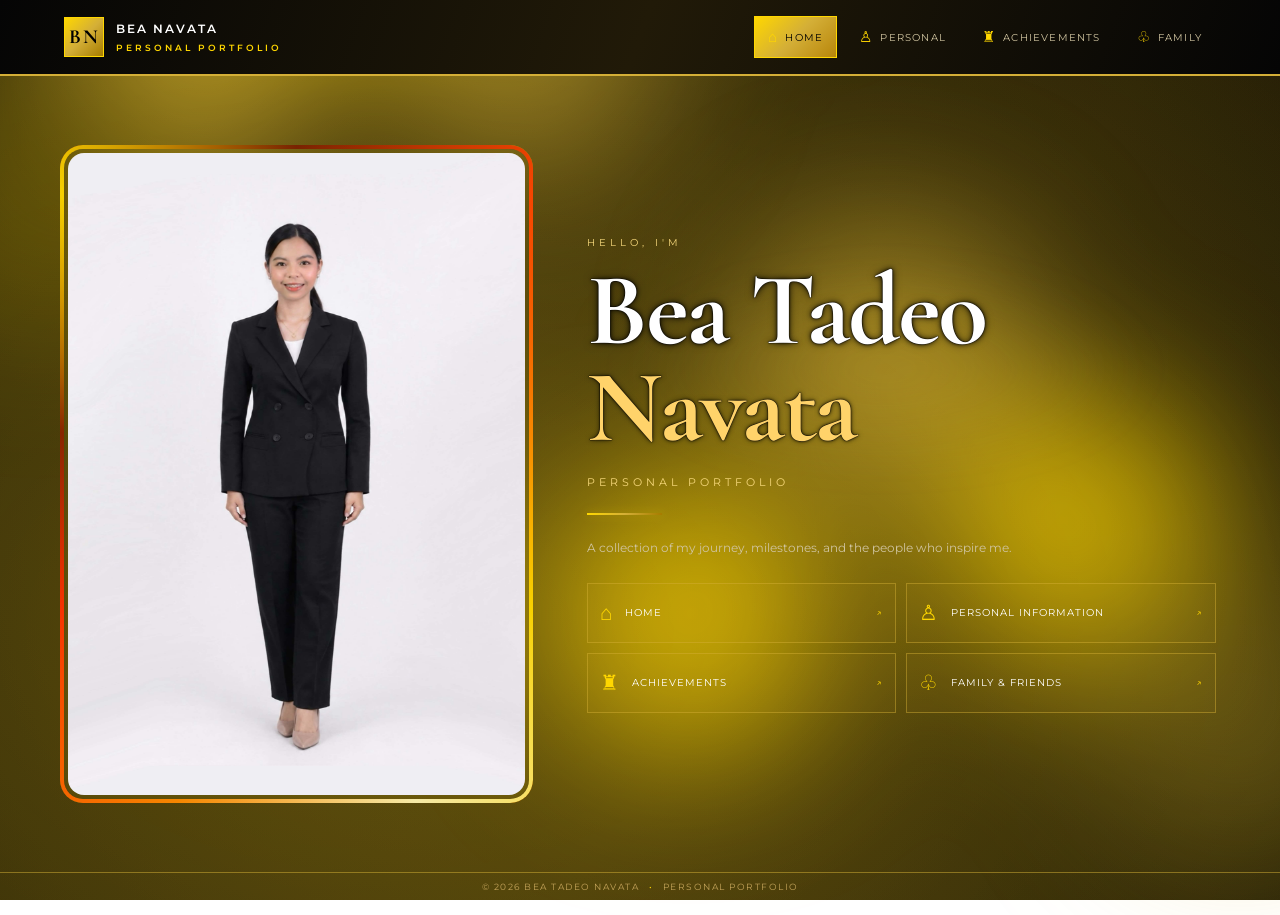
<file: index.html>
<!DOCTYPE html>
<html lang="en">
<head>
  <meta charset="UTF-8"><meta name="viewport" content="width=device-width, initial-scale=1.0">
  <title>Bea Navata | CC1 Portfolio</title><link rel="stylesheet" href="style.css">
</head>
<body>
  <div class="site-shell">
    <header class="topbar">
      <a class="brand" href="index.html"><span class="brand-mark">BN</span><span>BEA NAVATA<small>PERSONAL PORTFOLIO</small></span></a>
      <nav class="nav">
        <a class="active" href="index.html"><span>⌂</span> HOME</a>
        <a href="personal.html"><span>♙</span> PERSONAL</a>
        <a href="achievements.html"><span>♜</span> ACHIEVEMENTS</a>
        <a href="family.html"><span>♧</span> FAMILY</a>
      </nav>
    </header>
    <main class="home-main">
      <section class="hero-photo"><img src="images/beaa.jpg" alt="Bea's portrait" onload="this.nextElementSibling.style.display='none'" onerror="this.style.display='none';this.parentElement.classList.add('photo-placeholder')"><div class="placeholder-label">ADD YOUR PORTRAIT<br><small>images/profile.jpg</small></div></section>
      <section class="hero-copy">
        <p class="eyebrow">HELLO, I'M</p>
        <h1>Bea Tadeo<br><em>Navata</em></h1>
        <p class="hero-sub">PERSONAL PORTFOLIO</p>
        <div class="gold-rule"></div>
        <p class="hero-note">A collection of my journey, milestones, and the people who inspire me.</p>
        <div class="nav-cards">
          <a class="nav-card" href="index.html"><span class="card-icon">⌂</span><span>HOME</span><b>↗</b></a>
          <a class="nav-card" href="personal.html"><span class="card-icon">♙</span><span>PERSONAL INFORMATION</span><b>↗</b></a>
          <a class="nav-card" href="achievements.html"><span class="card-icon">♜</span><span>ACHIEVEMENTS</span><b>↗</b></a>
          <a class="nav-card" href="family.html"><span class="card-icon">♧</span><span>FAMILY & FRIENDS</span><b>↗</b></a>
        </div>
      </section>
    </main>
    <footer>© 2026 BEA TADEO NAVATA <span>•</span> PERSONAL PORTFOLIO</footer>

  </div>

<script src="script.js"></script>
</body>
</html>
</file>
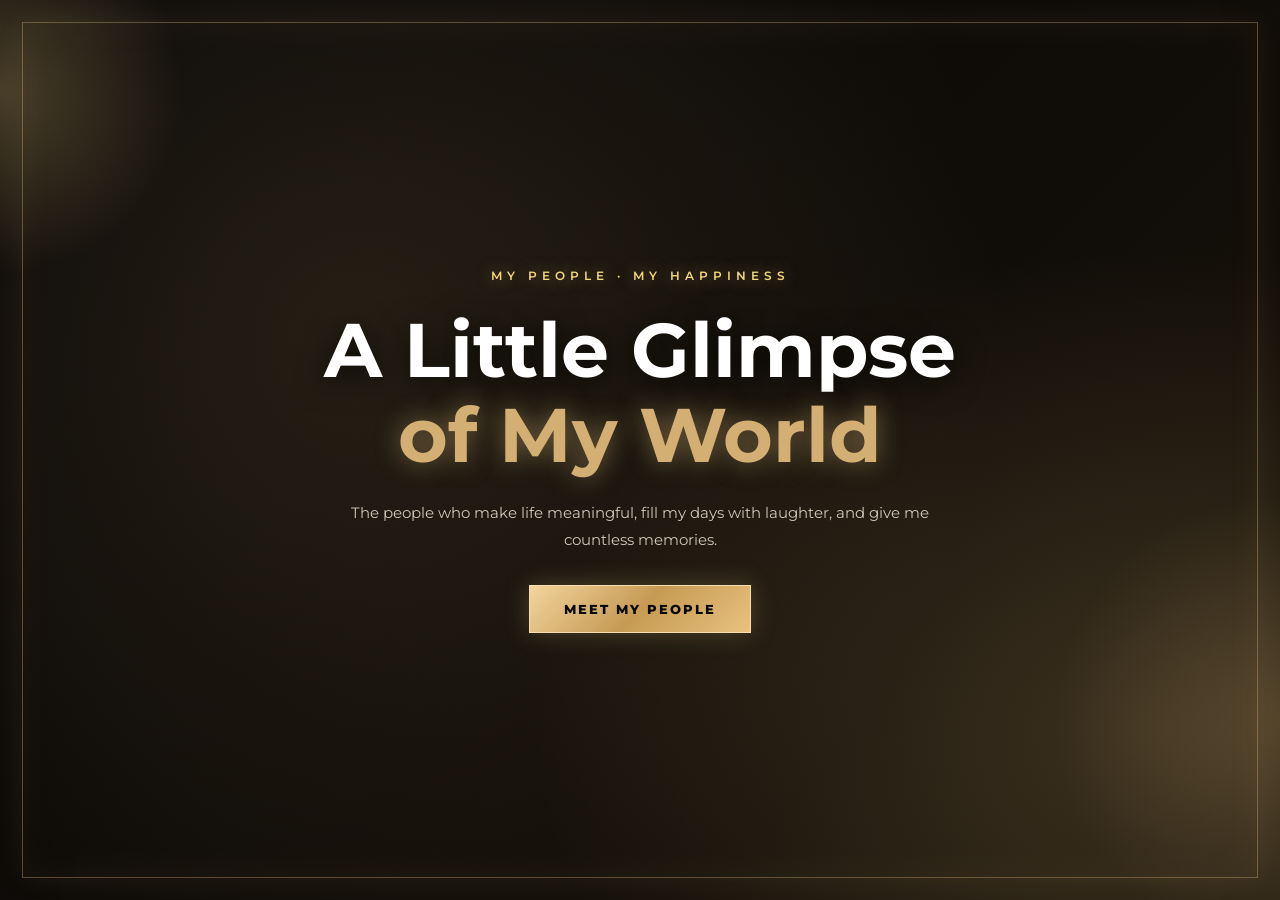
<file: family.html>
<!DOCTYPE html>
<html lang="en">
<head>
    <meta charset="UTF-8">
    <meta name="viewport" content="width=device-width, initial-scale=1.0">
    <title>Family & Friends | Bea Navata</title>
    <link rel="stylesheet" href="style.css">
</head>

<body>
<div class="site-shell">

    <!-- MAIN WEBSITE NAVIGATION -->
    <header class="topbar">
        <a class="brand" href="index.html">
            <span class="brand-mark">BN</span>
            <span>
                BEA NAVATA
                <small>PERSONAL PORTFOLIO</small>
            </span>
        </a>

        <nav class="nav">
            <a href="index.html"><span>⌂</span> HOME</a>
            <a href="personal.html"><span>♙</span> PERSONAL</a>
            <a href="achievements.html"><span>♜</span> ACHIEVEMENTS</a>
            <a class="active" href="family.html"><span>♧</span> FAMILY</a>
        </nav>
    </header>

    <main class="page-main family-switch-page">

        <!-- PAGE TITLE -->
        <div class="family-switch-heading">
            <p class="eyebrow">THE PEOPLE WHO MAKE LIFE MEANINGFUL</p>
            <h1>My Family <em>& Friends</em></h1>
            <div class="gold-rule"></div>
        </div>

        <!-- VIEW NAVIGATION -->
        <div class="family-view-navigation">
            <button id="show-family" class="family-view-button active" type="button">
                ♡ MY FAMILY
            </button>

            <button id="show-friends" class="family-view-button" type="button">
                ✧ MY FRIENDS
            </button>
        </div>

        <!-- =================================
             PAGE 1: FAMILY
        ================================== -->
        <section id="family-view" class="family-view active">

            <div class="family-view-title">
                <h2>MY FAMILY</h2>
                <span>MY GREATEST BLESSINGS</span>
            </div>

            <div class="family-view-grid">

                <!-- MOTHER -->
                <article class="family-view-card">
                    <div class="family-view-photo">
                        <img src="images/family/mother.jpg" alt="Mother">
                    </div>

                    <div class="family-view-caption">
                        <p>MY MOTHER</p>
                        <h3>Milagros Tadeo Navata</h3>
                        <span>
                            Your love, sacrifices, and endless care are a
                            blessing I will always cherish. Thank you for
                            being my comfort, strength, and inspiration.
                        </span>
                    </div>
                </article>

                <!-- FATHER -->
                <article class="family-view-card">
                    <div class="family-view-photo">
                        <img src="images/family/father.jpg" alt="Father">
                    </div>

                    <div class="family-view-caption">
                        <p>MY FATHER</p>
                        <h3>Benjamin Garcia Navata</h3>
                        <span>
                            Your guidance, protection, and sacrifices have
                            helped shape who I am. I am grateful for the
                            love you show in countless ways.
                        </span>
                    </div>
                </article>

                <!-- BROTHER -->
                <article class="family-view-card">
                    <div class="family-view-photo">
                        <img src="images/family/brother.jpg" alt="Brother">
                    </div>

                    <div class="family-view-caption">
                        <p>MY BROTHER</p>
                        <h3>Gio Tadeo Navata</h3>
                        <span>
                            A sibling who shares memories, laughter, and
                            a bond that is special in its own way.
                        </span>
                    </div>
                </article>

            </div>

            <p class="family-bottom-message">
                "Family is where love begins and never ends."
            </p>

            <button class="family-next-button" type="button" data-go="friends">
                EXPLORE MY FRIENDS <span>→</span>
            </button>

        </section>


        <!-- =================================
             PAGE 2: FRIENDS
        ================================== -->
        <section id="friends-view" class="friends-view">

            <div class="family-view-title">
                <h2>MY FRIENDS</h2>
                <span>MEMORIES WORTH KEEPING</span>
            </div>

            <p class="friends-view-intro">
                The people who make ordinary days brighter and every
                shared moment more memorable.
            </p>

            <!-- MOVING FRIENDS CAROUSEL -->
            <div class="friends-view-carousel">

                <div class="friends-view-track">

                    <!-- FIRST SET -->
                    <div class="friends-view-group">

                        <div class="friends-view-card">
                            <img src="images/family/friend1.jpg" alt="Friend 1">
                            <span>FRIEND 01</span>
                        </div>

                        <div class="friends-view-card">
                            <img src="images/family/friend2.jpg" alt="Friend 2">
                            <span>FRIEND 02</span>
                        </div>

                        <div class="friends-view-card">
                            <img src="images/family/friend3.jpg" alt="Friend 3">
                            <span>FRIEND 03</span>
                        </div>

                        <div class="friends-view-card">
                            <img src="images/family/friend4.jpg" alt="Friend 4">
                            <span>FRIEND 04</span>
                        </div>

                        <div class="friends-view-card">
                            <img src="images/family/friend5.jpg" alt="Friend 5">
                            <span>FRIEND 05</span>
                        </div>

                        <div class="friends-view-card">
                            <img src="images/family/friend6.jpg" alt="Friend 6">
                            <span>FRIEND 06</span>
                        </div>

                        <div class="friends-view-card">
                            <img src="images/family/friend7.jpg" alt="Friend 7">
                            <span>FRIEND 07</span>
                        </div>

                        <div class="friends-view-card">
                            <img src="images/family/friend8.jpg" alt="Friend 8">
                            <span>FRIEND 08</span>
                        </div>

                    </div>

                    <!-- DUPLICATE SET FOR SEAMLESS ANIMATION -->
                    <div class="friends-view-group" aria-hidden="true">

                        <div class="friends-view-card">
                            <img src="images/family/friend1.jpg" alt="">
                            <span>FRIEND 01</span>
                        </div>

                        <div class="friends-view-card">
                            <img src="images/family/friend2.jpg" alt="">
                            <span>FRIEND 02</span>
                        </div>

                        <div class="friends-view-card">
                            <img src="images/family/friend3.jpg" alt="">
                            <span>FRIEND 03</span>
                        </div>

                        <div class="friends-view-card">
                            <img src="images/family/friend4.jpg" alt="">
                            <span>FRIEND 04</span>
                        </div>

                        <div class="friends-view-card">
                            <img src="images/family/friend5.jpg" alt="">
                            <span>FRIEND 05</span>
                        </div>

                        <div class="friends-view-card">
                            <img src="images/family/friend6.jpg" alt="">
                            <span>FRIEND 06</span>
                        </div>

                        <div class="friends-view-card">
                            <img src="images/family/friend7.jpg" alt="">
                            <span>FRIEND 07</span>
                        </div>

                        <div class="friends-view-card">
                            <img src="images/family/friend8.jpg" alt="">
                            <span>FRIEND 08</span>
                        </div>

                    </div>

                </div>
            </div>

            <p class="friends-view-note">
                Just a bunch of people who make my life brighter, happier, and more memorable.

            <button class="family-next-button" type="button" data-go="family">
                <span>←</span> BACK TO MY FAMILY
            </button>

        </section>

        <div class="family-switch-closing">
        </div>

    </main>
        <!-- FAMILY AND FRIENDS WELCOME SCREEN -->
<section class="section-welcome" id="familyWelcome">
    <div class="section-welcome-content">
        <p class="eyebrow">MY PEOPLE · MY HAPPINESS</p>

        <h1>A Little Glimpse<br><em>of My World</em></h1>

        <p>The people who make life meaningful, fill my days with laughter, and give me countless memories.</p>

        <button onclick="document.getElementById('familyWelcome').style.display='none'">
            MEET MY PEOPLE
        </button>
    </div>
</section>

    <footer>
        © 2026 BEA TADEO NAVATA
        <span>•</span>
        PERSONAL PORTFOLIO
    </footer>

</div>

<script src="script.js"></script>

<!-- FAMILY AND FRIENDS VIEW SWITCHING -->
<script>
document.addEventListener("DOMContentLoaded", function () {

    const familyView = document.getElementById("family-view");
    const friendsView = document.getElementById("friends-view");

    const familyButton = document.getElementById("show-family");
    const friendsButton = document.getElementById("show-friends");

    function showView(view) {

        const showFamily = view === "family";

        familyView.classList.toggle("active", showFamily);
        friendsView.classList.toggle("active", !showFamily);

        familyButton.classList.toggle("active", showFamily);
        friendsButton.classList.toggle("active", !showFamily);

    }

    familyButton.addEventListener("click", function () {
        showView("family");
    });

    friendsButton.addEventListener("click", function () {
        showView("friends");
    });

    document.querySelectorAll("[data-go]").forEach(button => {
        button.addEventListener("click", function () {
            showView(this.dataset.go);
        });
    });

});
</script>

</body>
</html>
</file>
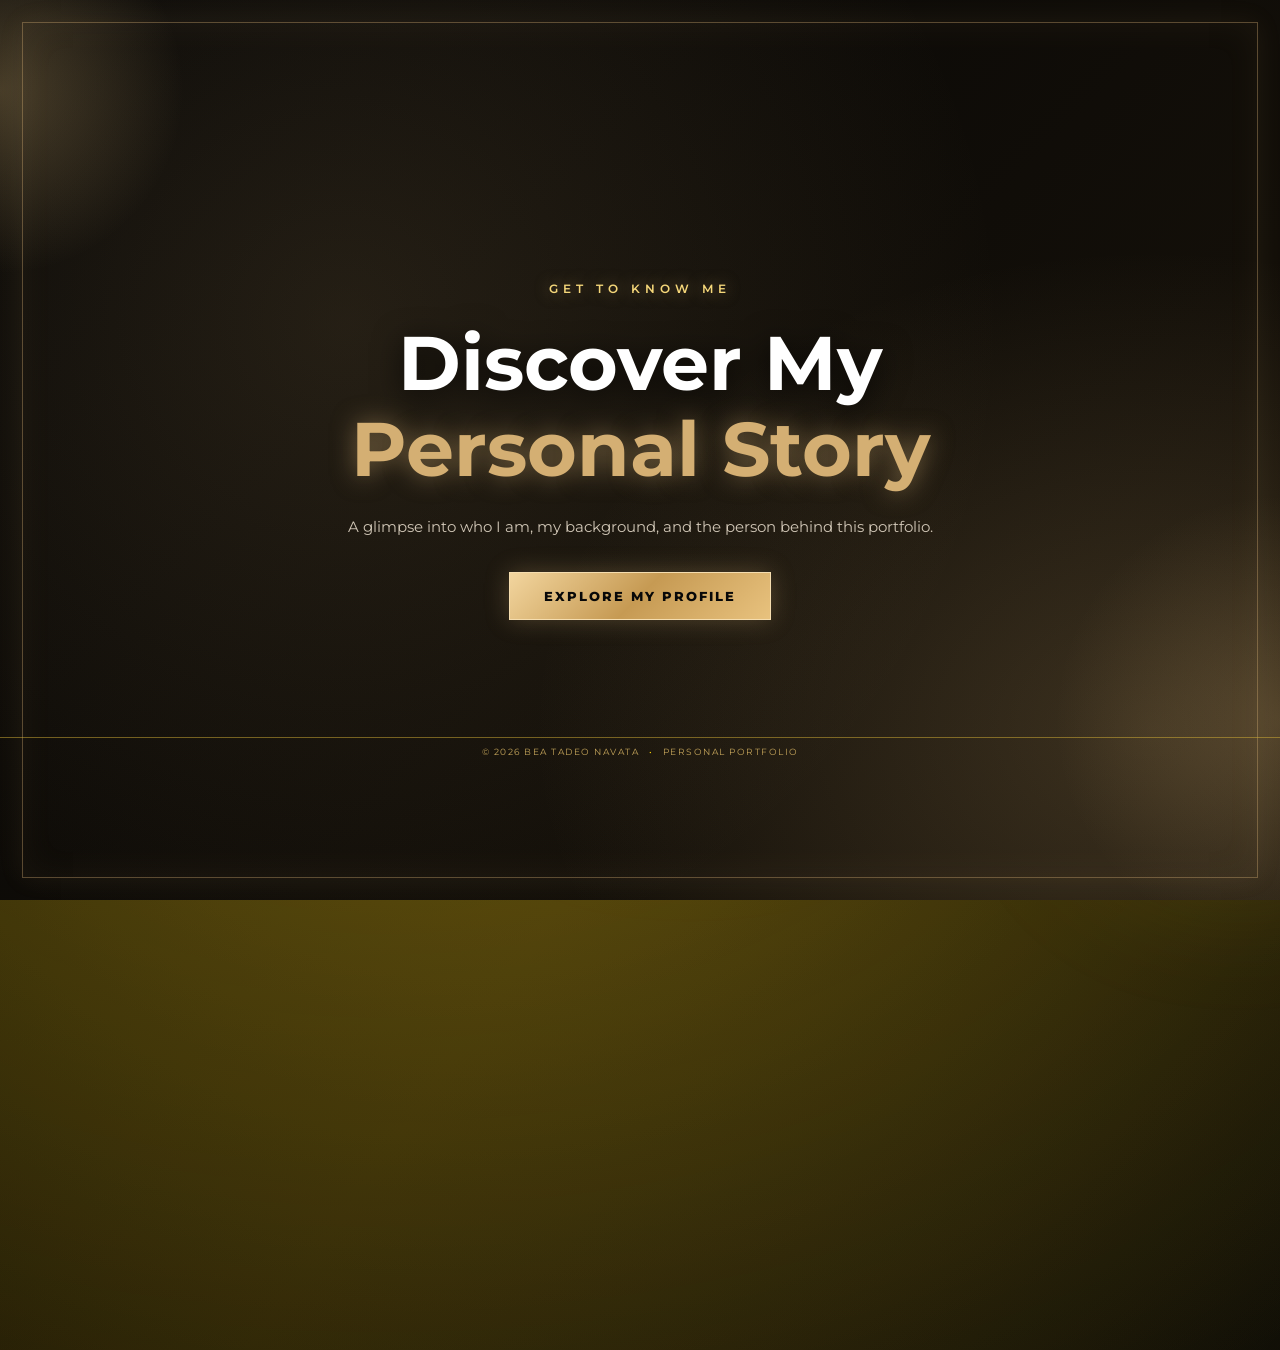
<file: personal.html>
<!DOCTYPE html>
<html lang="en"><head><meta charset="UTF-8"><meta name="viewport" content="width=device-width, initial-scale=1.0">
<title>Personal Information | Bea Navata</title><link rel="stylesheet" href="style.css"></head>
<body class="personal-page"><div class="site-shell">
<header class="topbar"><a class="brand" href="index.html"><span class="brand-mark">BN</span><span>BEA NAVATA<small>PERSONAL PORTFOLIO</small></span></a>
<nav class="nav"><a href="index.html"><span>⌂</span> HOME</a><a class="active" href="personal.html"><span>♙</span> PERSONAL</a><a href="achievements.html"><span>♜</span> ACHIEVEMENTS</a><a href="family.html"><span>♧</span> FAMILY</a></nav></header>
<main class="page-main">
  <!-- PERSONAL INFORMATION WELCOME SCREEN -->
<section class="section-welcome" id="personalWelcome">
    <div class="section-welcome-content">
        <p class="eyebrow">GET TO KNOW ME</p>

        <h1>Discover My<br><em>Personal Story</em></h1>

        <p>A glimpse into who I am, my background, and the person behind this portfolio.</p>

        <button onclick="document.getElementById('personalWelcome').style.display='none'">
            EXPLORE MY PROFILE
        </button>
    </div>
</section>
  <div class="page-heading"><p class="eyebrow">A LITTLE ABOUT ME</p><h1>Personal <em>Profile</em></h1><div class="gold-rule"></div></div>
  <section class="profile-intro">
    <div class="profile-photo"><img src="images/profile.jpg" alt="Profile photograph" onload="this.nextElementSibling.style.display='none'" onerror="this.style.display='none';this.parentElement.classList.add('photo-placeholder')"><div class="placeholder-label">PROFILE PHOTO<br><small>images/profile.jpg</small></div></div>
    <div class="profile-name"><p class="eyebrow">GET TO KNOW ME</p><h2>Bea Tadeo Navata</h2><p class="muted">BS Information Technology · Networking and Security Track</p></div>
  </section>
  <section class="info-grid">
    <article class="info-card"><h3>✧ Personal Details</h3><dl>
      <dt>Nickname</dt><dd>Tinay</dd><dt>Age</dt><dd>18</dd><dt>Birthday</dt><dd>June 19, 2008</dd><dt>Birthplace</dt><dd>San Carlos City</dd><dt>Gender</dt><dd>Female</dd><dt>Nationality</dt><dd>Filipino</dd><dt>Civil Status</dt><dd>Single</dd>
      <dt>Religion</dt><dd>Roman Catholic</dd><dt>Zodiac Sign</dt><dd>Gemini</dd><dt>Address</dt><dd>Bersamin, Alcala, Pangasinan</dd><dt>Language Spoken</dt><dd>English, Tagalog</dd><dt>Mother Tongue</dt><dd>Tagalog</dd><dt>Blood Type</dt><dd>B</dd>
    </dl></article>
    <article class="info-card"><h3>✧ Contact</h3><dl><dt>Email</dt><dd><a href="mailto:navatabea00@gmail.com">navatabea00@gmail.com</a></dd><dt>Phone</dt><dd>09918668200</dd><dt>Facebook</dt><dd>Bea Tadeo Navata</dd><dt>Instagram</dt><dd>bxbxbx01</dd></dl></article>
    <article class="info-card"><h3>✧ Appearance & Personality</h3><dl>
      <dt>Height</dt><dd>154 cm</dd><dt>Weight</dt><dd>46 kg</dd><dt>Eye Color</dt><dd>Black</dd><dt>Hair Color</dt><dd>Black</dd><dt>Clothing Size</dt><dd>Small</dd><dt>Shoe Size</dt><dd>37</dd><dt>Personality Type</dt><dd>Ambivert</dd><dt>Dominant Hand</dt><dd>Left</dd>
      <dt>Weakness</dt><dd>Procrastination</dd><dt>Strength</dt><dd>Determined</dd><dt>Talent</dt><dd>Drawing</dd><dt>Favorite Color</dt><dd>Pink</dd><dt>FavoritE Food</dt><dd>Pancake</dd><dt>Favorite Drink</dt><dd>Iced Coffee</dd>
    </dl></article>
    <article class="info-card"><h3>✧ About Me</h3><p>I am a creative, hardworking, responsible, determined, organized, and friendly student. I enjoy listening to music and exploring new things. I aspire to become successful in my chosen career and continue growing both personally and professionally.</p><div class="tag-list"><span>Creative</span><span>Hardworking</span><span>Responsible</span><span>Determined</span><span>Organized</span><span>Friendly</span></div></article>
    <article class="info-card"><h3>✧ Education</h3><dl><dt>School</dt><dd>University of the Cordilleras</dd><dt>Course</dt><dd>Bachelor of Science in Information Technology</dd><dt>Year</dt><dd>1st Year</dd><dt>Section</dt><dd>CITCS 1F</dd></dl></article>
    <article class="info-card"><h3>✧ Skills</h3><p class="muted">HTML & CSS, Problem-Solving, Computer Systems Servicing, Adaptability, Attention to Detail.</p></article>
  </section>
</main><footer>© 2026 BEA TADEO NAVATA <span>•</span> PERSONAL PORTFOLIO</footer></div></body></html>
</file>
<file: style.css>
/* =========================================================
   BEA T. NAVATA — DARK GREEN & BLACK PORTFOLIO
   Complete stylesheet | Desktop screen-fit | Responsive
   ========================================================= */

@import url('https://fonts.googleapis.com/css2?family=Cormorant+Garamond:wght@400;500;600;700&family=Montserrat:wght@300;400;500;600;700&display=swap');

/* ---------- COLORS ---------- */

:root {
    --bg: #050806;
    --bg2: #0b100d;
    --panel: #101a13;
    --panel2: #17251b;

    --gold: #4fbd7b;
    --gold-light: #c9f4d8;
    --gold-bright: #e5ffed;
    --gold-dark: #1d7446;

    --white: #f8f5ed;
    --muted: #b8aa8c;
    --line: rgba(79, 189, 123, 0.35);

    --heading: 'Cormorant Garamond', serif;
    --body: 'Montserrat', Arial, sans-serif;
}

/* ---------- RESET ---------- */

* {
    box-sizing: border-box;
    margin: 0;
    padding: 0;
}

html {
    width: 100%;
    height: 100%;
}

body {
    width: 100%;
    height: 100vh;
    height: 100svh;
    overflow: hidden;

    background: var(--bg);
    color: var(--white);

    font-family: var(--body);
    font-size: 13px;
    line-height: 1.5;
}

img {
    max-width: 100%;
}

a {
    color: inherit;
    text-decoration: none;
}

button {
    font-family: inherit;
}

/* ---------- GOLD BACKGROUND ---------- */

body {
    background:
        radial-gradient(
            circle at 85% 10%,
            rgba(79, 189, 123, 0.12),
            transparent 35%
        ),
        radial-gradient(
            circle at 5% 90%,
            rgba(29, 116, 70, 0.08),
            transparent 30%
        ),
        #050806;
}

/* ---------- MAIN STRUCTURE ---------- */

.site-shell {
    width: 100%;
    height: 100vh;
    height: 100svh;

    display: flex;
    flex-direction: column;

    overflow: hidden;
}

/* ---------- NAVIGATION ---------- */

.topbar {
    flex: 0 0 auto;

    min-height: 76px;

    display: flex;
    align-items: center;
    justify-content: space-between;

    gap: 20px;
    padding: 12px 5%;

    background: linear-gradient(
        110deg,
        #0d1b12,
        #183322,
        #0d1b12
    );

    border-bottom: 1px solid var(--gold);
}

.brand {
    display: flex;
    align-items: center;
    gap: 12px;

    font-weight: 600;
    letter-spacing: 2px;
    font-size: 12px;
}

.brand small {
    display: block;

    color: var(--gold);
    font-size: 9px;
    letter-spacing: 3px;

    margin-top: 3px;
}

.brand-mark {
    width: 40px;
    height: 40px;

    display: grid;
    place-items: center;

    border: 1px solid var(--gold);
    background: linear-gradient(
        145deg,
        #f1d27c,
        #2e9658
    );

    color: #050806;

    font-family: var(--heading);
    font-size: 20px;
    font-weight: 700;
}

.nav {
    display: flex;
    align-items: center;
    justify-content: flex-end;

    gap: 8px;
    flex-wrap: wrap;
}

.nav a {
    display: inline-flex;
    align-items: center;
    gap: 7px;

    padding: 9px 13px;

    border: 1px solid transparent;

    color: var(--muted);
    font-size: 10px;
    letter-spacing: 1.2px;

    transition: 0.25s ease;
}

.nav a span {
    color: var(--gold);
    font-size: 15px;
}

.nav a:hover,
.nav a.active {
    color: #050806;

    background: linear-gradient(
        135deg,
        var(--gold-light),
        var(--gold),
        #2f9b5b
    );

    border-color: var(--gold-light);
}

/* ---------- FOOTER ---------- */

footer {
    flex: 0 0 auto;

    text-align: center;

    border-top: 1px solid var(--line);

    padding: 9px 12px;

    color: #9c8c68;
    font-size: 9px;
    letter-spacing: 1.5px;
}

footer span {
    color: var(--gold);
    padding: 0 6px;
}

/* ---------- HOMEPAGE ---------- */

.home-main {
    flex: 1;
    min-height: 0;

    width: min(1200px, 90%);

    margin: 0 auto;

    display: grid;
    grid-template-columns: 0.85fr 1.15fr;

    align-items: center;

    gap: 5%;

    padding: 25px 0;

    overflow: hidden;
}

.hero-photo {
    height: 100%;
    max-height: 650px;
    min-height: 0;

    position: relative;

    border: 1px solid var(--gold-dark);

    overflow: hidden;

    background: linear-gradient(
        145deg,
        #183322,
        #050806
    );

    box-shadow:
        0 0 25px rgba(79, 189, 123, 0.08),
        inset 0 0 30px rgba(79, 189, 123, 0.04);
}

.hero-photo img {
    display: block;

    width: 100%;
    height: 100%;

    object-fit: cover;
    object-position: center;
}

.hero-photo::after {
    content: "";

    position: absolute;
    inset: 0;

    background: linear-gradient(
        0deg,
        rgba(0, 0, 0, 0.4),
        transparent 45%
    );

    pointer-events: none;
}

.photo-placeholder {
    display: grid !important;
    place-items: center;

    background: linear-gradient(
        145deg,
        #173522,
        #0a0907
    ) !important;
}

.placeholder-label {
    position: absolute;
    z-index: 2;

    text-align: center;

    color: var(--gold-light);

    font-size: 11px;
    letter-spacing: 2px;
    line-height: 2;
}

.placeholder-label small {
    display: block;

    color: var(--muted);

    font-size: 9px;
    letter-spacing: 1px;
}

.hero-copy {
    min-width: 0;

    padding: 15px 0;
}

.eyebrow {
    color: var(--gold-light);

    font-size: 10px;
    letter-spacing: 4px;

    margin-bottom: 12px;
}

.hero-copy h1,
.page-heading h1 {
    font-family: var(--heading);
    font-weight: 500;

    font-size: clamp(48px, 6vw, 82px);
    line-height: 0.95;

    margin: 0;

    color: var(--white);
}

.hero-copy h1 em,
.page-heading h1 em,
.gallery-heading h2 em {
    color: var(--gold);
    font-style: normal;
}

.hero-sub {
    color: var(--gold-light);

    font-size: 11px;
    letter-spacing: 4px;

    margin-top: 18px;
}

.gold-rule {
    width: 75px;
    height: 2px;

    background: linear-gradient(
        90deg,
        var(--gold-light),
        var(--gold-dark)
    );

    margin: 22px 0;
}

.hero-note {
    color: var(--muted);

    max-width: 430px;

    font-size: 12px;
    line-height: 1.8;
}

.nav-cards {
    display: grid;
    grid-template-columns: 1fr 1fr;

    gap: 10px;

    margin-top: 24px;
}

.nav-card {
    display: flex;
    align-items: center;
    gap: 12px;

    min-height: 60px;

    padding: 12px;

    border: 1px solid var(--line);

    color: var(--white);

    font-size: 10px;
    letter-spacing: 1px;

    background: rgba(79, 189, 123, 0.04);

    transition: 0.3s ease;
}

.nav-card .card-icon {
    color: var(--gold);
    font-size: 21px;
}

.nav-card b {
    margin-left: auto;

    color: var(--gold);

    font-weight: 400;
}

.nav-card:hover {
    background: linear-gradient(
        135deg,
        var(--gold-light),
        var(--gold)
    );

    color: #050806;

    border-color: var(--gold-light);

    transform: translateY(-3px);
}

.nav-card:hover .card-icon,
.nav-card:hover b {
    color: #050806;
}

/* ---------- PAGE LAYOUT ---------- */

.page-main {
    flex: 1;
    min-height: 0;

    width: min(1300px, 94%);

    margin: 0 auto;

    padding: 18px 0;

    display: flex;
    flex-direction: column;

    overflow: hidden;
}

.page-heading {
    flex: 0 0 auto;

    text-align: center;

    margin-bottom: 18px;
}

.page-heading h1 {
    font-size: clamp(36px, 4vw, 58px);
}

.page-heading .gold-rule {
    margin: 12px auto;
}

.page-heading .muted {
    margin-top: 5px;
}

.muted {
    color: var(--muted);
    font-size: 11px;
}

/* ---------- PERSONAL INFORMATION ---------- */

.profile-intro {
    flex: 0 0 auto;

    display: flex;
    align-items: center;

    gap: 20px;

    margin: 0 auto 15px;

    width: 100%;
    max-width: 900px;

    padding: 14px;

    border: 1px solid var(--line);

    background: linear-gradient(
        110deg,
        #101a13,
        #0b0a08
    );
}

.profile-photo {
    width: 135px;
    height: 155px;

    flex: 0 0 auto;

    position: relative;

    border: 1px solid var(--gold-dark);

    overflow: hidden;

    background: #0e1a12;
}

.profile-photo img {
    display: block;

    width: 100%;
    height: 100%;

    object-fit: cover;
}

.profile-name {
    min-width: 0;
}

.profile-name h2 {
    font-family: var(--heading);
    font-weight: 500;

    font-size: 35px;

    margin: 0;
}

.info-grid {
    flex: 1;
    min-height: 0;

    display: grid;

    grid-template-columns: repeat(2, minmax(0, 1fr));

    grid-auto-rows: min-content;

    align-items: start;

    gap: 12px;

    overflow: hidden;
}

.info-card {
    position: relative;

    display: block;

    height: auto;
    min-height: 0;

    padding: 13px 15px;

    border: 1px solid var(--line);

    background: rgba(17, 16, 13, 0.95);

    overflow: hidden;
}

.info-card h3 {
    font-family: var(--heading);
    font-weight: 600;

    font-size: 17px;

    color: var(--gold-light);

    margin: 0 0 9px;
}

.info-card p {
    margin: 0;

    color: #ded7c8;

    font-size: 11px;
    line-height: 1.5;
}

.info-card dl {
    display: grid;

    grid-template-columns: 100px minmax(0, 1fr);

    gap: 4px 10px;

    margin: 0;

    font-size: 11px;
    line-height: 1.45;
}

.info-card dt {
    color: var(--muted);

    min-width: 0;
}

.info-card dd {
    margin: 0;

    color: var(--white);

    min-width: 0;

    overflow-wrap: anywhere;
}

.info-card dd a {
    color: var(--gold-light);
}

.tag-list {
    display: flex;
    flex-wrap: wrap;

    gap: 6px;

    margin-top: 10px;
}

.tag-list span {
    border: 1px solid var(--line);

    padding: 4px 8px;

    color: var(--gold-light);

    font-size: 9px;
}

/* ---------- BUTTONS ---------- */

.outline-btn {
    display: inline-flex;
    align-items: center;
    justify-content: center;

    background: transparent;

    border: 1px solid var(--gold);

    color: var(--gold-light);

    padding: 9px 12px;

    font-family: var(--body);
    font-weight: 500;

    font-size: 9px;
    letter-spacing: 1px;

    cursor: pointer;

    transition: 0.25s ease;
}

.outline-btn:hover {
    background: linear-gradient(
        135deg,
        var(--gold-light),
        var(--gold)
    );

    color: #050806;
}

/* ---------- ACHIEVEMENTS ---------- */

.school-grid {
    flex: 1;
    min-height: 0;

    display: grid;

    grid-template-columns: repeat(3, minmax(0, 1fr));

    gap: 12px;

    overflow: hidden;
}

.school-card {
    min-width: 0;
    min-height: 0;

    display: flex;
    flex-direction: column;

    border: 1px solid var(--line);

    padding: 12px;

    background: linear-gradient(
        160deg,
        #101b13,
        #070b08
    );

    overflow: auto;

    transition: 0.25s ease;
}

.school-card:hover {
    border-color: var(--gold);

    box-shadow: 0 0 18px rgba(79, 189, 123, 0.08);
}

.school-logo {
    flex: 0 0 auto;

    height: 65px;
    width: 65px;

    margin: 0 auto 9px;

    position: relative;

    border: 1px solid var(--line);

    background: #17130c;

    overflow: hidden;

    display: grid;
    place-items: center;
}

.school-logo img {
    width: 100%;
    height: 100%;

    object-fit: contain;
}

.logo-placeholder .logo-text {
    display: block;
}

.logo-text {
    display: none;

    text-align: center;

    color: var(--gold-light);

    font-family: var(--heading);
    font-size: 20px;
}

.logo-text small {
    display: block;

    font-family: var(--body);
    font-size: 7px;

    letter-spacing: 1px;
}

.level {
    color: var(--gold);

    font-size: 8px;
    letter-spacing: 2px;

    margin: 0 0 5px;

    text-align: center;
}

.school-card h2,
.family-text h2 {
    font-family: var(--heading);
    font-weight: 500;

    font-size: 22px;
    line-height: 1.1;

    margin: 0 0 4px;
}

.school-card h2 {
    text-align: center;
}

.school-card .muted {
    text-align: center;

    margin: 0 0 8px;

    font-size: 9px;
}

.award-block {
    border-top: 1px solid rgba(79, 189, 123, 0.18);

    padding-top: 7px;
    margin-top: 7px;
}

.award-block h3 {
    color: var(--gold-light);

    font-size: 9px;
    letter-spacing: 1px;

    margin: 0 0 5px;

    text-transform: uppercase;
}

.award-block p {
    font-size: 9px;
    line-height: 1.45;

    color: #d6d0c4;

    margin: 3px 0;
}

/* ---------- ACHIEVEMENT GALLERY ---------- */

.gallery-section {
    flex: 0 0 auto;

    margin-top: 12px;

    border-top: 1px solid var(--line);

    padding-top: 10px;
}

.gallery-heading {
    display: flex;
    align-items: center;
    justify-content: space-between;

    margin-bottom: 8px;
}

.gallery-heading h2 {
    font-family: var(--heading);
    font-weight: 500;

    font-size: 30px;

    margin: 0;
}

.gallery-controls {
    display: flex;
    gap: 6px;
}

.gallery-controls button,
.lightbox button {
    background: #08110b;

    border: 1px solid var(--gold);

    color: var(--gold-light);

    width: 34px;
    height: 34px;

    font-size: 22px;

    cursor: pointer;

    transition: 0.2s;
}

.gallery-controls button:hover,
.lightbox button:hover {
    background: var(--gold);
    color: #050806;
}

.carousel-viewport {
    overflow: hidden;
    position: relative;
}

.carousel-track {
    display: flex;

    gap: 10px;

    width: max-content;

    animation: gallery-scroll 80s linear infinite;
}

.carousel-viewport:hover .carousel-track {
    animation-play-state: paused;
}

.gallery-photo {
    width: 125px;

    aspect-ratio: 4 / 5;

    position: relative;

    border: 1px solid var(--line);

    overflow: hidden;

    cursor: pointer;

    background: #0c150f;

    flex-shrink: 0;
}

.gallery-photo img {
    width: 100%;
    height: 100%;

    object-fit: cover;

    transition: transform 0.45s;
}

.gallery-photo:hover img {
    transform: scale(1.05);
}

.gallery-photo .photo-fallback {
    position: absolute;
    inset: 0;

    display: grid;
    place-items: center;

    text-align: center;

    color: var(--gold-light);

    font-size: 9px;
    letter-spacing: 1px;

    padding: 8px;

    background: linear-gradient(
        145deg,
        #14291b,
        #090807
    );
}

.gallery-tip {
    text-align: center;

    color: #8e8062;

    font-size: 9px;
    letter-spacing: 1px;

    margin-top: 5px;
}

@keyframes gallery-scroll {
    from {
        transform: translateX(0);
    }

    to {
        transform: translateX(-50%);
    }
}

/* ---------- LIGHTBOX ---------- */

.lightbox {
    display: none;

    position: fixed;
    inset: 0;

    z-index: 20;

    background: rgba(0, 0, 0, 0.96);

    align-items: center;
    justify-content: center;

    gap: 15px;

    padding: 45px 15px 25px;
}

.lightbox.open {
    display: flex;
}

.lightbox img {
    max-height: 82vh;
    max-width: 75vw;

    object-fit: contain;

    border: 1px solid var(--line);
}

.lightbox-close {
    position: absolute;

    top: 12px;
    right: 15px;

    width: 40px !important;
    height: 40px !important;

    font-size: 27px !important;
}

.lightbox p {
    position: absolute;

    bottom: 8px;

    color: var(--gold-light);

    font-size: 9px;
    letter-spacing: 2px;
}

.lightbox button {
    flex: 0 0 auto;
}

/* ---------- FAMILY ---------- */

.family-grid {
    flex: 1;
    min-height: 0;

    display: grid;

    grid-template-columns: repeat(2, minmax(0, 1fr));

    gap: 12px;

    overflow: hidden;
}

.family-card {
    min-width: 0;
    min-height: 0;

    display: grid;

    grid-template-columns: minmax(120px, 0.8fr) 1.2fr;

    border: 1px solid var(--line);

    background: #0b100d;

    overflow: hidden;
}

.family-photo {
    min-height: 0;

    position: relative;

    background: #17130c;

    overflow: hidden;
}

.family-photo img {
    width: 100%;
    height: 100%;

    position: absolute;

    object-fit: cover;
}

.family-text {
    min-width: 0;

    padding: 14px;

    display: flex;
    flex-direction: column;
    justify-content: center;

    overflow: hidden;
}

.family-text h2 {
    font-size: 26px;
}

.family-text p:not(.level) {
    font-size: 10px;

    color: #c7c0b7;

    margin: 5px 0;

    overflow-wrap: anywhere;
}

.family-text .outline-btn {
    align-self: flex-start;

    margin-top: 7px;
}

.closing-note {
    flex: 0 0 auto;

    text-align: center;

    margin: 12px 0 0;

    padding: 10px;

    border-top: 1px solid var(--line);

    font-family: var(--heading);
    font-style: italic;

    font-size: 20px;

    color: var(--gold-light);
}

/* ---------- MESSAGE MODAL ---------- */

.message-modal {
    display: none;

    position: fixed;
    inset: 0;

    background: rgba(0, 0, 0, 0.85);

    z-index: 30;

    align-items: center;
    justify-content: center;

    padding: 15px;
}

.message-modal.open {
    display: flex;
}

.message-box {
    max-width: 500px;
    width: 100%;

    background: #0b100d;

    border: 1px solid var(--gold);

    padding: 30px;

    position: relative;
}

.message-box p:last-child {
    font-family: var(--heading);

    font-size: 22px;

    color: var(--white);
}

.modal-close {
    position: absolute;

    right: 12px;
    top: 10px;

    border: 0;

    background: none;

    color: var(--gold);

    font-size: 25px;

    cursor: pointer;
}

/* =========================================================
   LAPTOP / SMALL DESKTOP
   ========================================================= */

@media (max-height: 800px) and (min-width: 901px) {

    .topbar {
        min-height: 65px;
        padding-top: 8px;
        padding-bottom: 8px;
    }

    .home-main {
        padding-top: 15px;
        padding-bottom: 15px;
    }

    .hero-copy h1 {
        font-size: clamp(45px, 5vw, 68px);
    }

    .hero-photo {
        max-height: 570px;
    }

    .page-main {
        padding-top: 12px;
        padding-bottom: 12px;
    }

    .page-heading {
        margin-bottom: 10px;
    }

    .page-heading h1 {
        font-size: 44px;
    }

    .profile-intro {
        padding: 10px;
        margin-bottom: 10px;
    }

    .profile-photo {
        width: 110px;
        height: 125px;
    }

    .info-grid {
        gap: 8px;
    }

    .info-card {
        padding: 10px;
    }

    .info-card h3 {
        margin-bottom: 6px;
        font-size: 15px;
    }

    .info-card dl {
        gap: 3px 8px;
        font-size: 10px;
    }

    .school-card {
        padding: 9px;
    }

    .school-card h2 {
        font-size: 20px;
    }

    .award-block {
        padding-top: 5px;
        margin-top: 5px;
    }

    .award-block p {
        font-size: 8.5px;
    }

    .gallery-photo {
        width: 110px;
    }

    .gallery-heading h2 {
        font-size: 26px;
    }

    .family-text {
        padding: 10px;
    }

    .family-text h2 {
        font-size: 23px;
    }
}

/* =========================================================
   TABLETS
   ========================================================= */

@media (max-width: 900px) {

    .topbar {
        flex-direction: column;
        align-items: center;

        gap: 10px;

        padding: 10px 4%;
    }

    .nav {
        justify-content: center;
    }

    .home-main {
        grid-template-columns: 0.9fr 1.1fr;

        gap: 4%;

        width: 92%;
    }

    .hero-photo {
        min-height: 0;
    }

    .school-grid {
        grid-template-columns: repeat(3, minmax(0, 1fr));
    }

    .family-grid {
        grid-template-columns: repeat(2, minmax(0, 1fr));
    }

    .family-card {
        grid-template-columns: 1fr;
    }

    .family-photo {
        height: 180px;
    }
}

/* =========================================================
   MOBILE
   ========================================================= */

@media (max-width: 600px) {

    body {
        overflow: auto;
        height: auto;
        min-height: 100vh;
    }

    .site-shell {
        height: auto;
        min-height: 100vh;
        overflow: visible;
    }

    .topbar {
        padding: 12px 4%;
    }

    .brand {
        justify-content: center;
    }

    .nav {
        width: 100%;

        display: grid;
        grid-template-columns: repeat(2, 1fr);

        gap: 5px;
    }

    .nav a {
        justify-content: center;

        padding: 8px 5px;

        font-size: 9px;
    }

    .home-main {
        width: 90%;

        display: grid;
        grid-template-columns: 1fr;

        gap: 18px;

        padding: 20px 0 25px;

        overflow: visible;
    }

    .hero-photo {
        height: 350px;
        min-height: 0;
        max-height: none;
    }

    .hero-copy h1 {
        font-size: 58px;
    }

    .nav-cards {
        gap: 7px;
    }

    .nav-card {
        min-height: 55px;

        padding: 9px;

        font-size: 9px;
    }

    .page-main {
        width: 92%;

        height: auto;
        min-height: 0;

        padding: 20px 0;

        overflow: visible;
    }

    .page-heading h1 {
        font-size: 40px;
    }

    .profile-intro {
        flex-direction: column;

        text-align: center;

        padding: 12px;
    }

    .profile-photo {
        width: 150px;
        height: 180px;
    }

    .profile-name h2 {
        font-size: 30px;
    }

    .info-grid {
        grid-template-columns: 1fr;

        overflow: visible;
    }

    .info-card {
        padding: 12px;
    }

    .info-card dl {
        grid-template-columns: 95px minmax(0, 1fr);
        font-size: 10px;
    }

    .school-grid {
        grid-template-columns: 1fr;

        overflow: visible;
    }

    .school-card {
        overflow: visible;
    }

    .gallery-heading h2 {
        font-size: 29px;
    }

    .gallery-photo {
        width: 135px;
    }

    .family-grid {
        grid-template-columns: 1fr;

        overflow: visible;
    }

    .family-card {
        grid-template-columns: 1fr;
    }

    .family-photo {
        height: 280px;
    }

    .family-text {
        padding: 15px;
    }

    .closing-note {
        font-size: 19px;
    }

    .lightbox img {
        max-width: 70vw;
    }
}
/* =========================================
   PERSONAL INFORMATION — SCREEN-FIT ARRANGEMENT
   ========================================= */

body {
    overflow: hidden !important;
}

.site-shell {
    height: 100vh !important;
    height: 100svh !important;
    overflow: hidden !important;
}

/* Main personal page */
.page-main {
    padding: 10px 0 !important;
    gap: 8px !important;
    overflow: hidden !important;
}

/* Smaller title area */
.page-heading {
    margin-bottom: 5px !important;
}

.page-heading h1 {
    font-size: 44px !important;
}

.page-heading .gold-rule {
    margin: 8px auto !important;
}

/* Compact profile header */
.profile-intro {
    max-width: 1000px !important;
    padding: 10px !important;
    gap: 15px !important;
    margin-bottom: 5px !important;
}

.profile-photo {
    width: 95px !important;
    height: 110px !important;
}

.profile-name h2 {
    font-size: 30px !important;
}

/* Arrange cards into two balanced columns */
.info-grid {
    flex: 1 !important;
    min-height: 0 !important;

    display: grid !important;

    grid-template-columns: 1fr 1fr !important;
    grid-template-rows: 1fr 1fr !important;

    grid-auto-flow: row !important;

    gap: 10px !important;

    overflow: hidden !important;
}

/* All cards */
.info-card {
    min-height: 0 !important;
    height: 100% !important;

    padding: 10px 12px !important;

    overflow: hidden !important;
}

/* Card headings */
.info-card h3 {
    font-size: 16px !important;
    margin-bottom: 6px !important;
}

/* PERSONAL DETAILS:
   two sets of label/value per row */
.info-card:nth-child(1) dl {
    display: grid !important;

    grid-template-columns:
        75px minmax(80px, 1fr)
        75px minmax(80px, 1fr) !important;

    gap: 3px 8px !important;

    font-size: 10px !important;
    line-height: 1.4 !important;
}

/* Other cards: normal label/value columns */
.info-card:not(:nth-child(1)) dl {
    display: grid !important;

    grid-template-columns: 90px minmax(0, 1fr) !important;

    gap: 4px 10px !important;

    font-size: 10px !important;
    line-height: 1.45 !important;
}

/* Prevent text from overflowing */
.info-card dd {
    min-width: 0 !important;
    overflow-wrap: anywhere !important;
}

/* Education and About Me */
.info-card p {
    font-size: 10px !important;
    line-height: 1.5 !important;
}

/* Footer */
footer {
    padding: 7px !important;
}

/* Smaller laptop screens */
@media (max-height: 750px) {
    .page-heading h1 {
        font-size: 36px !important;
    }

    .profile-photo {
        width: 75px !important;
        height: 85px !important;
    }

    .profile-intro {
        padding: 7px !important;
    }

    .info-card {
        padding: 7px 9px !important;
    }

    .info-card dl {
        font-size: 9px !important;
        gap: 2px 6px !important;
    }
}
/* FIX PERSONAL DETAILS ADDRESS CUT-OFF */

.info-grid {
    grid-template-rows: auto auto !important;
    align-content: start !important;
}

.info-card:nth-child(1) {
    height: auto !important;
    min-height: 195px !important;
    overflow: visible !important;
    padding-bottom: 14px !important;
}

.info-card:nth-child(1) dl {
    row-gap: 5px !important;
    line-height: 1.5 !important;
}

.info-card:nth-child(1) dd,
.info-card:nth-child(1) dt {
    height: auto !important;
    overflow: visible !important;
}

@media (max-height: 800px) {
    .info-card:nth-child(1) {
        min-height: 205px !important;
    }
}
/* ==========================================
   ACHIEVEMENTS: REMOVE SCHOOL CARD SCROLLBARS
   ========================================== */

.school-grid {
    overflow: hidden !important;
    min-height: 0 !important;
}

.school-card {
    overflow: hidden !important;
    scrollbar-width: none !important;
    -ms-overflow-style: none !important;

    padding: 8px !important;
    gap: 0 !important;
}

.school-card::-webkit-scrollbar {
    display: none !important;
}

/* Compact school logos */
.school-logo {
    width: 55px !important;
    height: 55px !important;
    margin-bottom: 5px !important;
}

/* School headings */
.school-card h2 {
    font-size: 18px !important;
    line-height: 1.15 !important;
    margin-bottom: 3px !important;
}

.school-card .level {
    font-size: 7px !important;
    margin-bottom: 3px !important;
}

.school-card .muted {
    font-size: 8px !important;
    margin-bottom: 5px !important;
}

/* Award sections */
.award-block {
    padding-top: 5px !important;
    margin-top: 5px !important;
}

.award-block h3 {
    font-size: 8px !important;
    margin-bottom: 3px !important;
}

.award-block p {
    font-size: 8px !important;
    line-height: 1.25 !important;
    margin: 2px 0 !important;
}

/* Laptop screen */
@media (max-height: 800px) {
    .school-card {
        padding: 7px !important;
    }

    .school-logo {
        width: 48px !important;
        height: 48px !important;
    }

    .school-card h2 {
        font-size: 17px !important;
    }

    .award-block p {
        font-size: 7.5px !important;
        line-height: 1.2 !important;
    }
}
/* ACHIEVEMENT TEXT FORMAT */

.award-block {
    text-align: left;
}

.award-block h3 {
    margin-bottom: 8px;
}

.award-block p {
    margin: 3px 0;
    line-height: 1.4;
}

/* Main achievement lines */
.award-main {
    font-weight: 700;
    color: #c9f4d8;
}

/* Indented placements */
.award-sub {
    padding-left: 15px;
    font-weight: 400;
    color: #ded7c8;
}

/* Grade lines */
.award-grade {
    font-weight: 700;
    color: #ffffff;
}
/* =========================================
   ACHIEVEMENTS — FIT FULL TEXT WITHOUT SCROLL
   ========================================= */

.school-grid {
    height: 54vh !important;
    flex: 0 0 54vh !important;
    overflow: hidden !important;
}

.school-card {
    overflow: hidden !important;
    padding: 6px !important;
}

/* Smaller school header */
.school-logo {
    width: 38px !important;
    height: 38px !important;
    margin-bottom: 3px !important;
}

.school-card h2 {
    font-size: 16px !important;
    margin-bottom: 2px !important;
}

.school-card .level {
    font-size: 7px !important;
    margin-bottom: 2px !important;
}

.school-card .muted {
    font-size: 7px !important;
    margin-bottom: 3px !important;
}

/* Tighten award spacing */
.award-block {
    padding-top: 4px !important;
    margin-top: 4px !important;
}

.award-block h3 {
    font-size: 8px !important;
    margin-bottom: 3px !important;
}

.award-block p {
    font-size: 7.5px !important;
    line-height: 1.15 !important;
    margin: 1px 0 !important;
}

/* Gallery takes less space */
.gallery-section {
    margin-top: 6px !important;
    padding-top: 6px !important;
}

.gallery-heading h2 {
    font-size: 24px !important;
}

.gallery-photo {
    width: 90px !important;
}

.gallery-photo {
    aspect-ratio: 4 / 5 !important;
}

/* Shorter screen */
@media (max-height: 750px) {
    .school-grid {
        height: 50vh !important;
        flex-basis: 50vh !important;
    }

    .award-block p {
        font-size: 7px !important;
    }
}

/* =========================================================
   CLEAN FINAL OVERRIDES — DARK GREEN / BLACK THEME
   ACHIEVEMENTS: 20% + 20% + 20% + 40% PORTRAIT CAROUSEL
   ========================================================= */
:root {
  --bg: #050806;
  --bg2: #0b100d;
  --panel: #101a13;
  --panel2: #17251b;
  --gold: #4fbd7b;
  --gold-light: #c9f4d8;
  --gold-bright: #e5ffed;
  --gold-dark: #1d7446;
  --white: #f4fff7;
  --muted: #a8c0ae;
  --line: rgba(79, 189, 123, .32);
}
body {
  background:
    radial-gradient(circle at 85% 10%, rgba(79,189,123,.12), transparent 35%),
    radial-gradient(circle at 5% 90%, rgba(29,116,70,.10), transparent 30%),
    #050806;
}

/* General buttons and interactive elements */
button, a, .nav-card, .school-card, .gallery-photo, .family-card, .info-card {
  -webkit-tap-highlight-color: transparent;
}
button:focus-visible, a:focus-visible, input:focus-visible, textarea:focus-visible {
  outline: 2px solid var(--gold-light);
  outline-offset: 3px;
}

/* Achievements page shell */
.achievements-main, .page-main.achievements-main {
  display: flex !important;
  flex-direction: column !important;
  flex: 1 1 auto !important;
  min-height: 0 !important;
  height: 100% !important;
  overflow: hidden !important;
  padding: 12px 1.5% !important;
}
.achievement-heading, .achievements-main .page-heading {
  flex: 0 0 auto !important;
  margin: 0 0 10px !important;
  text-align: center;
}
.achievement-heading h1, .achievements-main .page-heading h1 {
  font-family: var(--heading);
  font-size: clamp(27px, 3vw, 42px) !important;
  line-height: 1 !important;
  margin: 0 !important;
}
.achievement-heading p, .achievements-main .page-heading .muted {
  font-size: 9px !important;
  letter-spacing: 2px !important;
  margin: 3px 0 0 !important;
}
.achievement-heading .gold-rule, .achievements-main .page-heading .gold-rule {
  margin: 8px auto !important;
  width: 55px !important;
}

/* Exact 20/20/20/40 layout */
.achievements-layout {
  display: grid !important;
  grid-template-columns: minmax(0,1fr) minmax(0,1fr) minmax(0,1fr) minmax(0,2fr) !important;
  gap: 9px !important;
  flex: 1 1 auto !important;
  min-height: 0 !important;
  height: 100% !important;
  overflow: hidden !important;
  align-items: stretch !important;
}
.achievement-school, .school-card.achievement-school, .achievements-layout .school-card {
  min-width: 0 !important;
  min-height: 0 !important;
  height: 100% !important;
  display: flex !important;
  flex-direction: column !important;
  padding: 8px !important;
  gap: 0 !important;
  overflow: hidden !important;
  border: 1px solid var(--line) !important;
  border-radius: 9px !important;
  background: linear-gradient(155deg, #102017, #070b08) !important;
  box-shadow: inset 0 0 20px rgba(79,189,123,.025) !important;
}
.achievement-school:hover, .achievements-layout .school-card:hover {
  border-color: var(--gold) !important;
  box-shadow: 0 0 18px rgba(79,189,123,.09) !important;
}
.achievement-school .school-logo, .achievements-layout .school-logo {
  width: 48px !important;
  height: 48px !important;
  flex: 0 0 48px !important;
  margin: 0 auto 5px !important;
}
.achievement-school h2, .achievements-layout .school-card h2 {
  font-size: clamp(13px, 1.1vw, 17px) !important;
  line-height: 1.08 !important;
  margin: 0 0 3px !important;
  text-align: center !important;
}
.achievement-school .level, .achievements-layout .school-card .level {
  font-size: 7px !important;
  letter-spacing: 1.2px !important;
  margin: 0 0 3px !important;
}
.achievement-school .muted, .achievements-layout .school-card .muted {
  font-size: 7px !important;
  line-height: 1.2 !important;
  margin: 0 0 5px !important;
}
.achievement-school .award-block, .achievements-layout .award-block {
  margin: 4px 0 0 !important;
  padding: 4px 0 0 !important;
  border-top: 1px solid rgba(79,189,123,.16) !important;
  text-align: left !important;
}
.achievement-school .award-block h3, .achievements-layout .award-block h3 {
  font-size: 7px !important;
  line-height: 1.1 !important;
  letter-spacing: .7px !important;
  margin: 0 0 3px !important;
}
.achievement-school .award-block p, .achievements-layout .award-block p {
  font-size: clamp(6.5px, .55vw, 8px) !important;
  line-height: 1.2 !important;
  margin: 1.5px 0 !important;
  overflow-wrap: anywhere !important;
}
.achievement-school .award-main, .achievements-layout .award-main {
  color: var(--gold-light) !important;
  font-weight: 600 !important;
}
.achievement-school .award-sub, .achievements-layout .award-sub {
  padding-left: 7px !important;
}

/* Portrait vertical gallery — right-hand 40% */
.portrait-gallery {
  min-width: 0 !important;
  min-height: 0 !important;
  height: 100% !important;
  display: flex !important;
  flex-direction: column !important;
  overflow: hidden !important;
  border: 1px solid var(--line) !important;
  border-radius: 9px !important;
  padding: 8px !important;
  background: linear-gradient(155deg, #102017, #070b08) !important;
}
.portrait-gallery-heading {
  flex: 0 0 auto !important;
  display: flex !important;
  align-items: center !important;
  justify-content: space-between !important;
  gap: 6px !important;
  margin: 0 0 7px !important;
}
.portrait-gallery-heading h2, .portrait-gallery .gallery-heading h2 {
  font-family: var(--heading) !important;
  font-size: clamp(18px, 2vw, 28px) !important;
  line-height: 1 !important;
  margin: 0 !important;
}
.portrait-gallery-heading p, .portrait-gallery .gallery-tip {
  color: var(--muted) !important;
  font-size: 7px !important;
  letter-spacing: 1px !important;
  margin: 3px 0 0 !important;
}
.portrait-gallery .gallery-controls {
  display: flex !important;
  gap: 4px !important;
}
.portrait-gallery .gallery-controls button {
  width: 25px !important;
  height: 25px !important;
  font-size: 15px !important;
  border-radius: 5px !important;
}
.portrait-viewport, .portrait-gallery .carousel-viewport {
  flex: 1 1 auto !important;
  min-height: 0 !important;
  height: 100% !important;
  overflow: hidden !important;
  position: relative !important;
  border-radius: 5px !important;
  -webkit-mask-image: linear-gradient(to bottom, transparent, #000 4%, #000 96%, transparent);
  mask-image: linear-gradient(to bottom, transparent, #000 4%, #000 96%, transparent);
}
.portrait-track, .portrait-gallery .carousel-track {
  display: flex !important;
  flex-direction: column !important;
  align-items: center !important;
  gap: 10px !important;
  width: 100% !important;
  height: max-content !important;
  animation: portrait-scroll-up 55s linear infinite !important;
  will-change: transform !important;
}
.portrait-viewport:hover .portrait-track,
.portrait-gallery .carousel-viewport:hover .carousel-track {
  animation-play-state: paused !important;
}
.portrait-track .gallery-photo, .portrait-gallery .gallery-photo {
  width: min(72%, 210px) !important;
  aspect-ratio: 4 / 5 !important;
  height: auto !important;
  flex: 0 0 auto !important;
  border-radius: 7px !important;
  border: 1px solid rgba(79,189,123,.35) !important;
  overflow: hidden !important;
  position: relative !important;
}
.portrait-track .gallery-photo img, .portrait-gallery .gallery-photo img {
  width: 100% !important;
  height: 100% !important;
  object-fit: cover !important;
  display: block !important;
}
@keyframes portrait-scroll-up {
  0% { transform: translateY(0); }
  100% { transform: translateY(-50%); }
}

/* Lightbox appearance */
.lightbox, #lightbox {
  background: rgba(2,6,3,.94) !important;
  border: 1px solid var(--gold) !important;
}
.lightbox img, #lightbox-img {
  max-width: min(90vw, 1100px) !important;
  max-height: 82vh !important;
  object-fit: contain !important;
}

/* Laptop: keep pages inside viewport */
@media (max-width: 1200px) {
  .achievements-layout { gap: 6px !important; }
  .achievement-school, .achievements-layout .school-card { padding: 6px !important; }
  .achievement-school .school-logo, .achievements-layout .school-logo { width: 40px !important; height: 40px !important; flex-basis: 40px !important; }
  .achievement-school .award-block p, .achievements-layout .award-block p { font-size: 7px !important; }
  .portrait-track .gallery-photo, .portrait-gallery .gallery-photo { width: min(82%, 185px) !important; }
}
@media (max-height: 760px) and (min-width: 801px) {
  .achievements-main, .page-main.achievements-main { padding-top: 7px !important; padding-bottom: 7px !important; }
  .achievement-heading, .achievements-main .page-heading { margin-bottom: 6px !important; }
  .achievement-heading h1, .achievements-main .page-heading h1 { font-size: 30px !important; }
  .achievement-school .school-logo, .achievements-layout .school-logo { width: 35px !important; height: 35px !important; flex-basis: 35px !important; }
  .achievement-school .award-block p, .achievements-layout .award-block p { font-size: 6.5px !important; line-height: 1.14 !important; }
  .portrait-gallery { padding: 5px !important; }
  .portrait-track, .portrait-gallery .carousel-track { gap: 7px !important; animation-duration: 45s !important; }
}

/* Smaller screens: stack panels and allow natural page flow */
@media (max-width: 800px) {
  body, .site-shell { height: auto !important; min-height: 100vh !important; overflow: auto !important; }
  .page-main, .achievements-main { height: auto !important; min-height: calc(100vh - 130px) !important; overflow: visible !important; }
  .achievements-layout { grid-template-columns: 1fr !important; height: auto !important; overflow: visible !important; }
  .achievement-school, .achievements-layout .school-card { height: auto !important; min-height: 0 !important; overflow: visible !important; }
  .portrait-gallery { height: 420px !important; min-height: 320px !important; }
  .portrait-track .gallery-photo, .portrait-gallery .gallery-photo { width: min(60%, 180px) !important; }
  .profile-intro { flex-wrap: wrap; }
  .info-grid { overflow: visible !important; grid-template-columns: 1fr !important; }
}
@media (max-width: 520px) {
  .topbar { padding: 10px 4% !important; flex-wrap: wrap !important; }
  .nav { justify-content: center !important; }
  .nav a { padding: 7px 8px !important; font-size: 8px !important; }
  .home-main { grid-template-columns: 1fr !important; height: auto !important; overflow: visible !important; }
  .hero-photo { min-height: 320px !important; }
  .nav-cards { grid-template-columns: 1fr 1fr !important; }
  .profile-photo { width: 105px !important; height: 125px !important; }
}
/* =========================================================
   FINAL THEME — BLACK & PROMINENT GOLD
   KEEP ALL EXISTING LAYOUTS AND ANIMATIONS
   ========================================================= */

:root {
    --bg: #050505;
    --bg2: #0a0a0a;
    --panel: #111111;
    --panel2: #1a1a1a;

    --gold: #D4AF37;
    --gold-light: #F5D77A;
    --gold-bright: #FFD700;
    --gold-dark: #A67C00;

    --white: #FFFFFF;
    --muted: #D0C4A0;

    --line: rgba(212, 175, 55, 0.65);
}

/* BLACK BACKGROUND WITH GOLD GLOW */
body {
    background:
        radial-gradient(circle at 85% 10%, rgba(212,175,55,.13), transparent 35%),
        radial-gradient(circle at 5% 90%, rgba(255,215,0,.08), transparent 30%),
        #050505 !important;
    color: #ffffff !important;
}

/* NAVIGATION */
.topbar {
    background: linear-gradient(
        110deg,
        #050505,
        #211a08,
        #050505
    ) !important;

    border-bottom: 2px solid var(--gold) !important;
}

.brand small,
.brand-mark,
.nav a span {
    color: var(--gold-bright) !important;
}

.brand-mark {
    background: linear-gradient(
        135deg,
        #FFD700,
        #D4AF37,
        #A67C00
    ) !important;

    color: #000000 !important;
    border: 1px solid #FFD700 !important;
}

.nav a:hover,
.nav a.active {
    background: linear-gradient(
        135deg,
        #FFD700,
        #D4AF37,
        #B8860B
    ) !important;

    color: #000000 !important;
    border-color: #FFD700 !important;
}

/* GOLD HEADINGS */
.page-heading h1,
.hero-copy h1 em,
.page-heading h1 em,
.gallery-heading h2 em,
.profile-name h2,
.school-card h2,
.family-text h2 {
    color: var(--gold-bright) !important;
}

/* GOLD SECTION LABELS */
.eyebrow,
.hero-sub,
.level,
.award-block h3,
.info-card h3,
.placeholder-label,
.logo-text,
.gallery-tip,
.closing-note {
    color: var(--gold-light) !important;
}

/* GOLD RULES */
.gold-rule {
    background: linear-gradient(
        90deg,
        #FFD700,
        #D4AF37,
        #A67C00
    ) !important;
    box-shadow: 0 0 10px rgba(255,215,0,.35);
}

/* GOLD BORDERS */
.hero-photo,
.profile-photo,
.profile-intro,
.info-card,
.school-card,
.school-logo,
.family-card,
.gallery-photo,
.portrait-gallery,
.message-box {
    border-color: rgba(212,175,55,.7) !important;
}

/* GOLD EMPHASIS ON CARDS */
.info-card,
.school-card,
.family-card,
.portrait-gallery {
    background: linear-gradient(
        145deg,
        #17140c,
        #080808,
        #111111
    ) !important;
}

/* SCHOOL CARDS */
.school-card:hover,
.achievement-school:hover {
    border-color: #FFD700 !important;

    box-shadow:
        0 0 18px rgba(255,215,0,.18),
        inset 0 0 12px rgba(212,175,55,.04) !important;
}

/* ACHIEVEMENT TITLES */
.award-block h3 {
    color: #FFD700 !important;
    font-weight: 700 !important;
}

/* IMPORTANT AWARDS */
.award-main {
    color: #F5D77A !important;
    font-weight: 700 !important;
}

.award-grade {
    color: #FFD700 !important;
    font-weight: 700 !important;
}

/* GOLD DIVIDERS */
.award-block {
    border-top-color: rgba(212,175,55,.4) !important;
}

.award-block p {
    color: #F0E8D5 !important;
}

/* PERSONAL INFORMATION */
.info-card h3 {
    color: #FFD700 !important;
}

.info-card dt {
    color: #D4AF37 !important;
}

.info-card dd {
    color: #FFFFFF !important;
}

.info-card dd a {
    color: #FFD700 !important;
}

/* TAGS */
.tag-list span {
    color: #FFD700 !important;
    border-color: rgba(212,175,55,.65) !important;
    background: rgba(212,175,55,.06) !important;
}

/* BUTTONS — GOLD BACKGROUND */
.outline-btn:hover {
    background: linear-gradient(
        135deg,
        #FFD700,
        #D4AF37
    ) !important;

    color: #000000 !important;
    border-color: #FFD700 !important;
    box-shadow: 0 0 12px rgba(255,215,0,.3);
}

/* HOMEPAGE CARDS */
.nav-card {
    border-color: rgba(212,175,55,.45) !important;
    background: rgba(212,175,55,.04) !important;
}

.nav-card .card-icon,
.nav-card b {
    color: #FFD700 !important;
}

.nav-card:hover {
    background: linear-gradient(
        135deg,
        #FFD700,
        #D4AF37
    ) !important;

    color: #000000 !important;
    border-color: #FFD700 !important;
}

.nav-card:hover .card-icon,
.nav-card:hover b {
    color: #000000 !important;
}

/* GOLD PHOTO CAROUSEL */
.gallery-photo,
.portrait-track .gallery-photo,
.portrait-gallery .gallery-photo {
    border-color: rgba(212,175,55,.75) !important;
}

.gallery-photo:hover {
    border-color: #FFD700 !important;
    box-shadow: 0 0 15px rgba(255,215,0,.25);
}

/* GALLERY BUTTONS */
.gallery-controls button,
.lightbox button {
    background: #111111 !important;
    color: #FFD700 !important;
    border-color: #D4AF37 !important;
}

.gallery-controls button:hover,
.lightbox button:hover {
    background: #FFD700 !important;
    color: #000000 !important;
}

/* GOLD FAMILY PAGE */
.family-card {
    border-color: rgba(212,175,55,.6) !important;
}

.family-text h2 {
    color: #FFD700 !important;
}

/* FOOTER */
footer {
    border-top-color: rgba(212,175,55,.5) !important;
    color: #C4A45A !important;
}

footer span {
    color: #FFD700 !important;
}

/* GOLD FOCUS */
button:focus-visible,
a:focus-visible {
    outline-color: #FFD700 !important;
}

/* GOLD LIGHTBOX */
.lightbox,
#lightbox {
    background: rgba(0,0,0,.96) !important;
    border-color: #D4AF37 !important;
}

.lightbox img,
#lightbox-img {
    border-color: #D4AF37 !important;
}

/* GOLD MESSAGE MODAL */
.message-box {
    background: #111111 !important;
    border-color: #D4AF37 !important;
}

.modal-close {
    color: #FFD700 !important;
}
/* ==========================================
   ACHIEVEMENTS — IMPROVED TEXT VISIBILITY
   ========================================== */

/* School names */
.achievements-layout .school-card h2 {
    font-size: 18px !important;
    line-height: 1.2 !important;
}

/* School level */
.achievements-layout .school-card .level {
    font-size: 9px !important;
    letter-spacing: 1px !important;
}

/* School location and year */
.achievements-layout .school-card .muted {
    font-size: 9px !important;
    line-height: 1.35 !important;
}

/* Section headings */
.achievements-layout .award-block h3 {
    font-size: 10px !important;
    line-height: 1.3 !important;
    letter-spacing: 0.8px !important;
    color: #FFD700 !important;
    font-weight: 700 !important;
}

/* Achievement descriptions */
.achievements-layout .award-block p {
    font-size: 10px !important;
    line-height: 1.45 !important;
    margin: 3px 0 !important;
}

/* Main achievement text */
.achievements-layout .award-main {
    font-size: 10px !important;
    color: #F5D77A !important;
    font-weight: 700 !important;
}

/* Grade titles */
.achievements-layout .award-grade {
    font-size: 10px !important;
    color: #FFD700 !important;
    font-weight: 700 !important;
}

/* Indented awards */
.achievements-layout .award-sub {
    padding-left: 12px !important;
    font-size: 9.5px !important;
    color: #FFFFFF !important;
}

/* School logos */
.achievements-layout .school-logo {
    width: 48px !important;
    height: 48px !important;
}

/* Small laptop screen */
@media (max-height: 760px) and (min-width: 801px) {
    .achievements-layout .award-block p {
        font-size: 9px !important;
        line-height: 1.35 !important;
    }

    .achievements-layout .award-block h3 {
        font-size: 9.5px !important;
    }
}
/* FIX: ACHIEVEMENT CARDS CUTTING OFF CONTENT */
.achievements-layout .school-card {
    overflow-y: auto !important;
    overflow-x: hidden !important;
    scrollbar-width: thin !important;
    scrollbar-color: #D4AF37 #111111 !important;
    padding-bottom: 12px !important;
}

/* GOLD SCROLLBAR */
.achievements-layout .school-card::-webkit-scrollbar {
    width: 5px;
}

.achievements-layout .school-card::-webkit-scrollbar-track {
    background: #111111;
}

.achievements-layout .school-card::-webkit-scrollbar-thumb {
    background: #D4AF37;
    border-radius: 10px;
}

/* KEEP ACHIEVEMENT TEXT READABLE */
.achievements-layout .award-block p {
    font-size: 10px !important;
    line-height: 1.45 !important;
}
/* ELEMENTARY ONLY — FIT CONTENT WITHOUT SCROLLING */
.achievements-layout .school-card:nth-child(1) {
    overflow: hidden !important;
}

/* Compact Elementary achievement text only */
.achievements-layout .school-card:nth-child(1) .award-block p {
    font-size: 8.5px !important;
    line-height: 1.25 !important;
    margin: 2px 0 !important;
}

.achievements-layout .school-card:nth-child(1) .award-block h3 {
    font-size: 9px !important;
    margin: 3px 0 !important;
}

.achievements-layout .school-card:nth-child(1) .award-block {
    margin-bottom: 5px !important;
}

/* Reduce spacing between Elementary achievements */
.achievements-layout .school-card:nth-child(1) .award-sub {
    padding-left: 10px !important;
    line-height: 1.25 !important;
}

/* Keep Elementary card within the screen */
.achievements-layout .school-card:nth-child(1) {
    padding: 8px !important;
}
/* REMOVE SCROLL FROM JUNIOR HIGH */
.achievements-layout .school-card:nth-child(2) {
    overflow: hidden !important;
}

/* ELEMENTARY — REDUCE FONT BY ONE MORE SIZE */
.achievements-layout .school-card:nth-child(1) .award-block p {
    font-size: 7.5px !important;
}

.achievements-layout .school-card:nth-child(1) .award-block h3 {
    font-size: 8px !important;
}

.achievements-layout .school-card:nth-child(1) .award-sub {
    font-size: 8.5px !important;
}
/* ==========================================
   ACHIEVEMENTS — FIT EVERYTHING IN SCHOOL CARDS
   NO OVERLAPPING / NO SCROLLING
========================================== */

/* SCHOOL CARDS */
.achievements-layout .school-card {
    overflow: hidden !important;
    min-width: 0 !important;
    padding: 8px !important;
    box-sizing: border-box !important;
}

/* SCHOOL LOGO */
.achievements-layout .school-logo {
    width: 48px !important;
    height: 48px !important;
    min-width: 48px !important;
    min-height: 48px !important;
    margin: 0 auto 5px !important;
    overflow: hidden !important;
    flex-shrink: 0 !important;
}

.achievements-layout .school-logo img {
    width: 100% !important;
    height: 100% !important;
    object-fit: contain !important;
    object-position: center !important;
    padding: 2px !important;
    display: block !important;
}

/* SCHOOL LEVEL LABEL */
.achievements-layout .school-card .level {
    font-size: 8px !important;
    line-height: 1.2 !important;
    letter-spacing: 1px !important;
    margin: 3px 0 !important;
}

/* SCHOOL NAME */
.achievements-layout .school-card h2 {
    font-size: 12px !important;
    line-height: 1.25 !important;
    margin: 4px 0 !important;
    overflow-wrap: break-word !important;
}

/* LOCATION */
.achievements-layout .school-card .muted {
    font-size: 8px !important;
    line-height: 1.3 !important;
    margin: 2px 0 !important;
}

/* SCHOOL YEAR */
.achievements-layout .school-card .school-year {
    font-size: 8px !important;
    line-height: 1.2 !important;
    margin: 2px 0 5px !important;
}

/* SECTION HEADINGS */
.achievements-layout .school-card .award-block h3 {
    font-size: 9px !important;
    line-height: 1.2 !important;
    margin: 4px 0 3px !important;
    letter-spacing: 0.3px !important;
}

/* ACADEMIC AWARDS */
.achievements-layout .school-card .award-grade {
    font-size: 8px !important;
    line-height: 1.25 !important;
    margin: 2px 0 !important;
}

/* GRADE LABELS */
.achievements-layout .school-card .award-main {
    font-size: 8px !important;
    line-height: 1.2 !important;
    margin: 3px 0 1px !important;
}

/* AWARD DETAILS */
.achievements-layout .school-card .award-sub {
    font-size: 7.5px !important;
    line-height: 1.2 !important;
    margin: 1px 0 !important;
    padding-left: 7px !important;
    overflow-wrap: anywhere !important;
}

/* REDUCE EMPTY SPACE BETWEEN SECTIONS */
.achievements-layout .school-card .award-block {
    margin: 3px 0 !important;
    padding: 0 !important;
}

/* ELEMENTARY — EXTRA COMPACT BECAUSE IT HAS MORE CONTENT */
.achievements-layout .elementary-card .award-sub {
    font-size: 7px !important;
    line-height: 1.15 !important;
}

.achievements-layout .elementary-card .award-main {
    font-size: 7.5px !important;
    margin: 2px 0 1px !important;
}

.achievements-layout .elementary-card .award-block h3 {
    font-size: 8px !important;
    margin: 3px 0 2px !important;
}

/* PREVENT CONTENT FROM PUSHING OUT OF CARDS */
.achievements-layout .school-card * {
    box-sizing: border-box !important;
}

/* KEEP THE THREE SCHOOL CARDS STABLE */
.achievements-layout .school-card {
    height: 100% !important;
    max-height: 100% !important;
}
/* ABOUT ME — PREVENT TEXT FROM BEING CUT */
.about-section,
.about-card,
.about-content {
    height: auto !important;
    max-height: none !important;
    overflow: visible !important;
}

.about-section p,
.about-card p,
.about-content p {
    line-height: 1.6 !important;
    overflow-wrap: break-word !important;
}

/* Let the personal profile grow naturally instead of clipping its cards. */
.personal-page {
    height: auto !important;
    min-height: 100vh !important;
    overflow-x: hidden !important;
    overflow-y: auto !important;
}

.personal-page .site-shell {
    height: auto !important;
    min-height: 100vh !important;
    overflow: visible !important;
}

.personal-page .page-main {
    flex: 0 0 auto !important;
    overflow: visible !important;
}

.personal-page .info-grid {
    flex: 0 0 auto !important;
    min-height: auto !important;
    grid-template-rows: none !important;
    grid-auto-rows: auto !important;
    align-content: start !important;
    overflow: visible !important;
}

.personal-page .info-card {
    height: auto !important;
    overflow: visible !important;
}

@media (min-width: 901px) {
    .personal-page .info-grid {
        grid-template-columns: repeat(3, minmax(0, 1fr)) !important;
        grid-template-rows: auto auto !important;
        align-items: stretch !important;
        gap: 0 !important;
    }

    .personal-page .info-card:nth-child(1) {
        grid-row: 1;
        grid-column: 1;
    }

    .personal-page .info-card:nth-child(2) {
        grid-row: 2;
        grid-column: 1;
    }

    .personal-page .info-card:nth-child(3) {
        grid-row: 1;
        grid-column: 2;
    }

    .personal-page .info-card:nth-child(4) {
        grid-row: 2;
        grid-column: 2;
    }

    .personal-page .info-card:nth-child(5) {
        grid-row: 1;
        grid-column: 3;
    }

    .personal-page .info-card:nth-child(6) {
        grid-row: 2;
        grid-column: 3;
    }

    /* Match Appearance & Personality to the two-label/two-value layout
       used in Personal Details. */
    .personal-page .info-card:nth-child(3) dl {
        grid-template-columns:
            78px minmax(70px, 1fr)
            78px minmax(70px, 1fr) !important;
        column-gap: 8px !important;
        row-gap: 5px !important;
        font-size: 10px !important;
    }
}

/* =========================================================
   BEA NAVATA — PREMIUM INTERACTIVE GOLD ANIMATION LAYER
   CSS ONLY — NO JAVASCRIPT REQUIRED
========================================================= */

/* 1. CONTINUOUS MOVING GOLD BACKGROUND */
body {
    background-color: #050505 !important;
    background-image:
        radial-gradient(
            circle at 15% 20%,
            rgba(212,175,55,.16),
            transparent 32%
        ),
        radial-gradient(
            circle at 85% 75%,
            rgba(255,215,0,.10),
            transparent 35%
        ),
        radial-gradient(
            circle at 50% 50%,
            rgba(166,124,0,.08),
            transparent 45%
        ) !important;
    background-size: 200% 200%;
    animation: goldBackgroundMotion 16s ease-in-out infinite alternate;
}

@keyframes goldBackgroundMotion {
    0% {
        background-position: 0% 0%;
    }
    50% {
        background-position: 100% 50%;
    }
    100% {
        background-position: 0% 100%;
    }
}

/* 2. MOVING GOLD LIGHT */
.site-shell {
    position: relative;
    isolation: isolate;
}

.site-shell::before {
    content: "";
    position: fixed;
    inset: -50%;
    z-index: -1;
    pointer-events: none;
    background: linear-gradient(
        120deg,
        transparent 40%,
        rgba(255,215,0,.07) 50%,
        transparent 60%
    );
    animation: goldLightSweep 18s linear infinite;
}

@keyframes goldLightSweep {
    from {
        transform: translateX(-12%) rotate(0deg);
    }
    to {
        transform: translateX(12%) rotate(0deg);
    }
}

/* 3. FLOATING GOLD PARTICLE EFFECT */
body::before,
body::after {
    content: "";
    position: fixed;
    z-index: 0;
    pointer-events: none;
    border-radius: 50%;
}

body::before {
    width: 5px;
    height: 5px;
    left: 12%;
    bottom: -20px;
    background: #FFD700;
    box-shadow:
        0 0 10px #FFD700,
        120px -120px 0 1px rgba(212,175,55,.8),
        280px -280px 0 1px rgba(255,215,0,.7),
        480px -160px 0 2px rgba(212,175,55,.6),
        680px -380px 0 1px rgba(255,215,0,.7);
    animation: floatingParticles 18s linear infinite;
}

body::after {
    width: 4px;
    height: 4px;
    right: 15%;
    bottom: -20px;
    background: #FFE58A;
    box-shadow:
        0 0 10px #FFD700,
        -160px -180px 0 1px rgba(255,215,0,.7),
        -350px -350px 0 2px rgba(212,175,55,.6),
        -550px -100px 0 1px rgba(255,215,0,.7);
    animation: floatingParticles 23s linear infinite reverse;
}

@keyframes floatingParticles {
    0% {
        transform: translateY(0) rotate(0deg);
        opacity: 0;
    }
    15% {
        opacity: .8;
    }
    80% {
        opacity: .7;
    }
    100% {
        transform: translateY(-110vh) rotate(360deg);
        opacity: 0;
    }
}

/* KEEP CONTENT ABOVE DECORATIVE PARTICLES */
.topbar,
.home-main,
.page-main,
footer {
    position: relative;
    z-index: 1;
}

/* 4. SMOOTH PAGE ENTRANCE */
.site-shell {
    animation: portfolioEntrance .8s ease both;
}

@keyframes portfolioEntrance {
    from {
        opacity: 0;
        transform: translateY(15px);
    }
    to {
        opacity: 1;
        transform: translateY(0);
    }
}

/* 5. NAVIGATION HOVER EFFECT */
.nav a {
    position: relative;
    overflow: hidden;
    transition:
        color .35s ease,
        background .35s ease,
        border-color .35s ease,
        transform .35s ease,
        box-shadow .35s ease;
}

.nav a:hover {
    transform: translateY(-3px);
    box-shadow: 0 0 18px rgba(212,175,55,.3);
    border-color: #FFD700;
}

/* ANIMATED UNDERLINE */
.nav a::after {
    content: "";
    position: absolute;
    bottom: 3px;
    left: 50%;
    width: 0;
    height: 2px;
    background: #FFD700;
    box-shadow: 0 0 8px #FFD700;
    transition: width .35s ease, left .35s ease;
}

.nav a:hover::after {
    width: 75%;
    left: 12.5%;
}

/* 6. NAVIGATION CARD ANIMATION */
.nav-card {
    transition:
        transform .35s ease,
        box-shadow .35s ease,
        background .35s ease;
}

.nav-card:hover {
    transform: translateY(-5px) scale(1.02);
    box-shadow:
        0 0 12px rgba(212,175,55,.3),
        0 0 25px rgba(212,175,55,.12);
}

/* 7. GOLD GLOWING CARDS */
.school-card,
.info-card,
.family-card {
    transition:
        transform .35s ease,
        border-color .35s ease,
        box-shadow .35s ease;
}

.school-card:hover,
.info-card:hover,
.family-card:hover {
    border-color: #D4AF37 !important;
    box-shadow:
        0 0 14px rgba(212,175,55,.2),
        0 8px 25px rgba(212,175,55,.10);
    transform: translateY(-3px);
}

/* 8. IMAGE HOVER EFFECT */
.hero-photo img,
.profile-photo img,
.school-logo img,
.family-photo img,
.gallery-photo img {
    transition:
        transform .5s ease,
        filter .5s ease,
        box-shadow .5s ease;
}

.hero-photo:hover img,
.profile-photo:hover img,
.family-photo:hover img,
.gallery-photo:hover img {
    transform: scale(1.045);
    filter: brightness(1.08);
}

/* 9. GOLD IMAGE GLOW */
.hero-photo:hover,
.profile-photo:hover,
.school-logo:hover,
.family-photo:hover,
.gallery-photo:hover {
    border-color: #FFD700 !important;
    box-shadow: 0 0 18px rgba(212,175,55,.3);
}

/* 10. BUTTON CLICK FEEDBACK */
button,
.outline-btn,
.gallery-controls button,
.lightbox button,
.modal-close {
    transition:
        transform .2s ease,
        background .25s ease,
        color .25s ease,
        box-shadow .25s ease;
}

button:hover,
.outline-btn:hover {
    box-shadow: 0 0 15px rgba(255,215,0,.3);
}

button:active,
.outline-btn:active,
.gallery-controls button:active,
.lightbox button:active {
    transform: scale(.92);
}

/* 11. ANIMATED GOLD BORDER */
.hero-photo,
.profile-intro,
.info-card,
.school-card,
.family-card,
.portrait-gallery {
    transition: border-color .35s ease, box-shadow .35s ease;
}

.hero-photo:hover,
.profile-intro:hover,
.info-card:hover,
.school-card:hover,
.family-card:hover,
.portrait-gallery:hover {
    border-color: #D4AF37 !important;
    box-shadow: 0 0 16px rgba(212,175,55,.16);
}

/* 12. GALLERY MOVEMENT */
.gallery-photo {
    transition:
        transform .35s ease,
        border-color .35s ease,
        box-shadow .35s ease;
}

.gallery-photo:hover {
    transform: translateY(-5px);
    border-color: #FFD700 !important;
    box-shadow: 0 0 18px rgba(255,215,0,.25);
}

/* 13. LIGHTBOX ENTRANCE */
.lightbox.open img,
#lightbox.open img {
    animation: lightboxZoom .4s ease both;
}

@keyframes lightboxZoom {
    from {
        opacity: 0;
        transform: scale(.92);
    }
    to {
        opacity: 1;
        transform: scale(1);
    }
}

/* 14. GOLD TEXT HIGHLIGHT */
.hero-copy h1 em,
.page-heading h1 em,
.gallery-heading h2 em {
    text-shadow: 0 0 16px rgba(255,215,0,.18);
}

/* 15. SMOOTH ACHIEVEMENT CAROUSEL */
.carousel-track,
.portrait-track {
    will-change: transform;
}

/* 16. ACCESSIBILITY */
@media (prefers-reduced-motion: reduce) {
    body,
    body::before,
    body::after,
    .site-shell,
    .site-shell::before {
        animation: none !important;
    }

    *,
    *::before,
    *::after {
        transition-duration: .01ms !important;
    }
}

/* =========================================
   STRONGER MOVING BLACK & GOLD BACKGROUND
   ========================================= */

body {
    background:
        radial-gradient(
            circle at 15% 25%,
            rgba(212, 175, 55, 0.25),
            transparent 35%
        ),
        radial-gradient(
            circle at 85% 75%,
            rgba(255, 215, 0, 0.20),
            transparent 40%
        ),
        linear-gradient(
            125deg,
            #050505,
            #171205,
            #080808,
            #241900,
            #050505
        ) !important;

    background-size: 250% 250% !important;
    animation: goldBackgroundMove 12s ease-in-out infinite !important;
}

@keyframes goldBackgroundMove {
    0% {
        background-position: 0% 50%;
    }
    25% {
        background-position: 100% 0%;
    }
    50% {
        background-position: 100% 100%;
    }
    75% {
        background-position: 0% 100%;
    }
    100% {
        background-position: 0% 50%;
    }
}

/* STRONGER GOLD LIGHTING */
.site-shell {
    position: relative;
    isolation: isolate;
}

.site-shell::before {
    content: "";
    position: fixed;
    inset: -50%;
    z-index: -1;
    pointer-events: none;

    background:
        radial-gradient(
            ellipse at 20% 30%,
            rgba(255, 215, 0, 0.20),
            transparent 30%
        ),
        radial-gradient(
            ellipse at 80% 70%,
            rgba(212, 175, 55, 0.22),
            transparent 35%
        );

    background-size: 200% 200%;
    animation: goldGlowMove 9s ease-in-out infinite alternate;
}

@keyframes goldGlowMove {
    0% {
        transform: translate(-8%, -5%) rotate(0deg);
        opacity: 0.5;
    }
    100% {
        transform: translate(8%, 5%) rotate(12deg);
        opacity: 1;
    }
}

/* FLOATING GOLD LIGHT EFFECT */
body::before,
body::after {
    content: "";
    position: fixed;
    width: 280px;
    height: 280px;
    border-radius: 50%;
    pointer-events: none;
    z-index: 0;
    filter: blur(75px);
}

body::before {
    top: 5%;
    left: -100px;
    background: rgba(255, 215, 0, 0.20);
    animation: floatingGoldOne 10s ease-in-out infinite alternate;
}

body::after {
    right: -100px;
    bottom: 5%;
    background: rgba(212, 175, 55, 0.23);
    animation: floatingGoldTwo 12s ease-in-out infinite alternate;
}

@keyframes floatingGoldOne {
    from {
        transform: translate(0, 0);
    }
    to {
        transform: translate(160px, 180px);
    }
}

@keyframes floatingGoldTwo {
    from {
        transform: translate(0, 0);
    }
    to {
        transform: translate(-170px, -150px);
    }
}

/* KEEP WEBSITE CONTENT ABOVE DECORATIVE LIGHTS */
.site-shell > * {
    position: relative;
    z-index: 1;
}

/* ACCESSIBILITY */
@media (prefers-reduced-motion: reduce) {
    body,
    .site-shell::before,
    body::before,
    body::after {
        animation: none !important;
    }
}

/* =========================================
   FIX: KEEP GOLD ANIMATIONS BEHIND CONTENT
   ========================================= */

/* Keep decorative background effects behind the website */
body {
    position: relative;
    isolation: isolate;
}

/* Keep the moving gold lights behind everything */
body::before,
body::after {
    z-index: -1 !important;
    pointer-events: none !important;
}

/* Keep the animated glow behind the content */
.site-shell {
    position: relative;
    isolation: isolate;
    z-index: 0;
}

/* Keep all website content visible and clickable */
.site-shell > * {
    position: relative;
    z-index: 1;
}

/* Prevent decorative effects from blocking clicks */
.site-shell::before {
    pointer-events: none !important;
}

/* Make sure photos remain visible */
img {
    position: relative;
    z-index: 2;
}

/* GOLD CLICK RIPPLE */
.gold-click-ripple {
    position: fixed;
    width: 12px;
    height: 12px;
    border: 2px solid #FFD700;
    border-radius: 50%;
    transform: translate(-50%, -50%);
    pointer-events: none;
    z-index: 99999;
    animation: goldRipple 0.8s ease-out forwards;
}

@keyframes goldRipple {
    to {
        width: 100px;
        height: 100px;
        opacity: 0;
        box-shadow: 0 0 25px #D4AF37;
    }
}

/* MOUSE GLOW */
body::after {
    background-image: radial-gradient(
        circle 160px at var(--mouse-x, 50%) var(--mouse-y, 50%),
        rgba(255, 215, 0, 0.10),
        transparent 75%
    );
}

/* KEEP ALL WEBSITE CONTENT VISIBLE */
body {
    opacity: 1 !important;
    transition: opacity 0.5s ease;
}

body.page-loaded {
    opacity: 1;
}

/* ACCESSIBILITY */
@media (prefers-reduced-motion: reduce) {
    .gold-click-ripple {
        display: none;
    }

    body {
        transition: none;
    }
}

/* RESTORE WEBSITE AND PHOTO VISIBILITY */

body {
    opacity: 1 !important;
}

body.page-loaded {
    opacity: 1 !important;
}

/* Keep images visible */
img {
    visibility: visible;
}

/* =========================================
   HOMEPAGE PROFILE — GOLD GLASS FRAME
   ========================================= */

.hero-photo {
    position: relative;
    isolation: isolate;
    padding: 14px;
    border: 1px solid rgba(212, 175, 115, 0.75);
    border-radius: 24px;
    background: rgba(255, 255, 255, 0.07);
    backdrop-filter: blur(16px);
    -webkit-backdrop-filter: blur(16px);
    box-shadow:
        0 0 20px rgba(212, 175, 115, 0.20),
        0 0 45px rgba(212, 175, 115, 0.10),
        inset 0 0 20px rgba(255, 255, 255, 0.06);
    overflow: hidden;
    transition: all 0.4s ease;
}

/* Glass reflection */
.hero-photo::before {
    content: "";
    position: absolute;
    inset: 0;
    border-radius: inherit;
    background: linear-gradient(
        135deg,
        rgba(255,255,255,0.20),
        transparent 35%,
        rgba(212,175,115,0.08) 70%,
        transparent
    );
    pointer-events: none;
    z-index: 2;
}

/* Gold glowing outline */
.hero-photo::after {
    content: "";
    position: absolute;
    inset: 5px;
    border: 1px solid rgba(255, 215, 130, 0.30);
    border-radius: 18px;
    pointer-events: none;
    z-index: 3;
}

/* Profile picture */
.hero-photo img {
    position: relative;
    z-index: 1;
    width: 100%;
    height: 100%;
    object-fit: cover;
    border-radius: 16px;
    display: block;
}

/* Hover glow */
.hero-photo:hover {
    transform: translateY(-6px);
    border-color: #f5d47a;
    box-shadow:
        0 0 25px rgba(255, 215, 130, 0.35),
        0 15px 45px rgba(0, 0, 0, 0.45),
        inset 0 0 25px rgba(255, 255, 255, 0.10);
}

/* =========================================
   HOMEPAGE NAME — LUXURY GOLD GLOW
   ========================================= */

.hero-copy h1 {
    position: relative;
    isolation: isolate;
    color: #fff8e7;
    text-shadow:
        0 0 8px rgba(255, 215, 130, 0.35),
        0 0 20px rgba(212, 175, 115, 0.30),
        0 0 40px rgba(212, 175, 115, 0.20);
    animation: nameGoldGlow 3s ease-in-out infinite alternate;
}

.hero-copy h1 em {
    color: #e8bd50;
    font-style: italic;
    text-shadow:
        0 0 10px rgba(255, 215, 100, 0.65),
        0 0 25px rgba(212, 175, 115, 0.45),
        0 0 45px rgba(212, 175, 115, 0.25);
}

/* Soft golden light behind the name */
.hero-copy h1::before {
    content: "";
    position: absolute;
    z-index: -1;
    width: 85%;
    height: 100%;
    top: 5%;
    left: 5%;
    background: radial-gradient(
        ellipse,
        rgba(212, 175, 55, 0.18),
        transparent 70%
    );
    filter: blur(25px);
    pointer-events: none;
}

@keyframes nameGoldGlow {
    from {
        text-shadow:
            0 0 8px rgba(255, 215, 130, 0.25),
            0 0 18px rgba(212, 175, 115, 0.20);
    }
    to {
        text-shadow:
            0 0 12px rgba(255, 215, 130, 0.55),
            0 0 30px rgba(212, 175, 115, 0.40);
    }
}

/* =========================================
   CINEMATIC GOLD PAGE TRANSITION
   ========================================= */

.page-transition {
    position: fixed;
    inset: 0;
    z-index: 99999;
    background: rgba(5, 5, 5, 0.96);
    backdrop-filter: blur(15px);
    display: flex;
    flex-direction: column;
    align-items: center;
    justify-content: center;
    opacity: 0;
    visibility: hidden;
    transition: opacity 0.45s ease, visibility 0.45s ease;
}

.page-transition.active {
    opacity: 1;
    visibility: visible;
}

.transition-text {
    color: #e8bd70;
    font-family: 'Cormorant Garamond', serif;
    font-size: clamp(28px, 5vw, 55px);
    letter-spacing: 8px;
    text-align: center;
    text-shadow: 0 0 20px rgba(212,175,115,.7);
    animation: transitionReveal 0.8s ease both;
}

.transition-subtitle {
    color: #d0c4ad;
    font-size: 11px;
    letter-spacing: 5px;
    margin-top: 15px;
    animation: transitionReveal 1s ease both;
}

.transition-line {
    width: 0;
    height: 2px;
    margin-top: 25px;
    background: linear-gradient(90deg, transparent, #e8bd70, #fff2c9, #e8bd70, transparent);
    box-shadow: 0 0 15px #d4af73;
    animation: transitionLine 0.8s ease forwards;
}

@keyframes transitionReveal {
    from {
        opacity: 0;
        transform: translateY(25px);
        letter-spacing: 15px;
    }
    to {
        opacity: 1;
        transform: translateY(0);
    }
}

@keyframes transitionLine {
    to {
        width: min(280px, 70vw);
    }
}

/* =========================================
   FIX: ACHIEVEMENTS PAGE TRANSITION
   ========================================= */

.page-transition {
    position: fixed !important;
    inset: 0 !important;
    z-index: 999999 !important;
    display: flex !important;
    flex-direction: column;
    align-items: center;
    justify-content: center;
    background: rgba(5, 5, 5, 0.97);
    backdrop-filter: blur(18px);
    -webkit-backdrop-filter: blur(18px);
    opacity: 0;
    visibility: hidden;
    pointer-events: none;
    transition: opacity 0.45s ease, visibility 0.45s ease;
}

.page-transition.active {
    opacity: 1;
    visibility: visible;
    pointer-events: auto;
}

.transition-text {
    color: #e8bd70;
    font-family: 'Cormorant Garamond', serif;
    font-size: clamp(26px, 5vw, 55px);
    letter-spacing: 6px;
    text-align: center;
    text-shadow: 0 0 25px rgba(212,175,115,.8);
    animation: transitionReveal 0.8s ease both;
}

.transition-subtitle {
    color: #d0c4ad;
    font-size: 11px;
    letter-spacing: 5px;
    margin-top: 15px;
}

.transition-line {
    height: 2px;
    width: 0;
    margin-top: 25px;
    background: linear-gradient(
        90deg,
        transparent,
        #e8bd70,
        #fff2c9,
        #e8bd70,
        transparent
    );
    box-shadow: 0 0 15px #d4af73;
    animation: transitionLine 0.8s ease forwards;
}

/* =========================================
   FAMILY & FRIENDS - 50/50 LAYOUT
========================================= */

.family-page {
    overflow: hidden;
}

.family-heading {
    margin-bottom: 18px;
}

.family-layout {
    display: grid;
    grid-template-columns: 1fr 1fr;
    gap: 28px;
    width: 100%;
    align-items: stretch;
}

.family-section,
.friends-section {
    min-width: 0;
    padding: 18px;
    border: 1px solid rgba(212, 175, 115, 0.35);
    border-radius: 16px;
    background: rgba(15, 15, 15, 0.88);
    box-shadow: 0 0 22px rgba(212, 175, 115, 0.07);
}

.family-section-heading {
    display: flex;
    align-items: center;
    justify-content: space-between;
    gap: 8px;
    margin-bottom: 15px;
    border-bottom: 1px solid rgba(212, 175, 115, 0.3);
    padding-bottom: 10px;
}

.family-section-heading h2 {
    color: #D4AF73;
    font-size: 20px;
    letter-spacing: 2px;
    margin: 0;
}

.family-section-heading span {
    color: #A0A0A0;
    font-size: 9px;
    letter-spacing: 1px;
    text-align: right;
}

.family-members {
    display: flex;
    flex-direction: column;
    gap: 12px;
}

.family-member {
    display: grid;
    grid-template-columns: 40% 1fr;
    align-items: center;
    gap: 13px;
    min-width: 0;
    padding: 9px;
    border: 1px solid rgba(212, 175, 115, 0.18);
    border-radius: 12px;
    background: rgba(255, 255, 255, 0.025);
    transition: 0.3s ease;
}

.family-member:hover {
    transform: translateY(-3px);
    border-color: #D4AF73;
    box-shadow: 0 0 15px rgba(212, 175, 115, 0.16);
}

.family-member-photo {
    width: 100%;
    aspect-ratio: 16 / 9;
    overflow: hidden;
    border-radius: 9px;
    border: 1px solid rgba(212, 175, 115, 0.55);
}

.family-member-photo img {
    display: block;
    width: 100%;
    height: 100%;
    object-fit: cover;
    transition: transform 0.4s ease;
}

.family-member:hover .family-member-photo img {
    transform: scale(1.06);
}

.family-member-info {
    min-width: 0;
}

.family-member-info .level {
    color: #D4AF73;
    font-size: 9px;
    letter-spacing: 2px;
    margin: 0 0 5px;
}

.family-member-info h3 {
    color: #FFFFFF;
    font-size: 14px;
    margin: 0 0 6px;
}

.family-member-info > p:last-child {
    color: #A0A0A0;
    font-size: 10px;
    line-height: 1.5;
    margin: 0;
}

/* FRIENDS CAROUSEL */

.friends-carousel {
    position: relative;
    width: 100%;
    aspect-ratio: 16 / 9;
    overflow: hidden;
    border: 1px solid rgba(212, 175, 115, 0.65);
    border-radius: 13px;
    background: #101010;
    box-shadow: 0 0 18px rgba(212, 175, 115, 0.12);
}

.friends-track {
    display: flex;
    width: 100%;
    height: 100%;
    transition: transform 0.65s cubic-bezier(0.22, 0.61, 0.36, 1);
}

.friend-slide {
    position: relative;
    flex: 0 0 100%;
    width: 100%;
    height: 100%;
}

.friend-slide img {
    display: block;
    width: 100%;
    height: 100%;
    object-fit: cover;
}

.friend-caption {
    position: absolute;
    left: 0;
    right: 0;
    bottom: 0;
    padding: 35px 15px 13px;
    color: #D4AF73;
    font-size: 12px;
    font-weight: bold;
    letter-spacing: 3px;
    text-align: center;
    background: linear-gradient(transparent, rgba(0, 0, 0, 0.88));
}

.friends-arrow {
    position: absolute;
    top: 50%;
    transform: translateY(-50%);
    width: 38px;
    height: 38px;
    border: 1px solid #D4AF73;
    border-radius: 50%;
    color: #D4AF73;
    background: rgba(0, 0, 0, 0.75);
    font-size: 17px;
    cursor: pointer;
    z-index: 5;
    transition: 0.3s ease;
}

.friends-arrow:hover {
    color: #080808;
    background: #D4AF73;
    box-shadow: 0 0 17px rgba(212, 175, 115, 0.6);
}

.friends-prev {
    left: 12px;
}

.friends-next {
    right: 12px;
}

.friends-controls {
    display: flex;
    align-items: center;
    justify-content: space-between;
    gap: 10px;
    margin-top: 15px;
}

#friend-counter {
    color: #D4AF73;
    font-size: 11px;
    letter-spacing: 2px;
}

.friends-dots {
    display: flex;
    align-items: center;
    gap: 7px;
}

.friends-dots button {
    width: 7px;
    height: 7px;
    padding: 0;
    border: 0;
    border-radius: 50%;
    background: #686868;
    cursor: pointer;
    transition: 0.3s ease;
}

.friends-dots button.active {
    width: 21px;
    border-radius: 10px;
    background: #D4AF73;
    box-shadow: 0 0 8px rgba(212, 175, 115, 0.5);
}

.friends-description {
    color: #A0A0A0;
    font-size: 12px;
    line-height: 1.6;
    margin-top: 20px;
    text-align: center;
}

.family-closing {
    margin-top: 16px;
}

/* RESPONSIVE */

@media (max-width: 850px) {
    .family-page {
        overflow: visible;
    }

    .family-layout {
        grid-template-columns: 1fr;
    }
}

@media (max-width: 500px) {
    .family-member {
        grid-template-columns: 38% 1fr;
    }

    .family-member-info h3 {
        font-size: 12px;
    }

    .family-member-info > p:last-child {
        font-size: 9px;
    }
}

/* =========================================
   FAMILY PAGE - FIX SCREEN CUTTING
========================================= */

.family-page {
    box-sizing: border-box;
    padding-top: 5px;
    padding-bottom: 8px;
    overflow: hidden;
}

.family-heading {
    margin-top: 0 !important;
    margin-bottom: 12px !important;
}

.family-heading h1 {
    margin-top: 5px;
    margin-bottom: 5px;
}

.family-heading .muted {
    margin-top: 5px;
    margin-bottom: 0;
}

.family-layout {
    display: grid;
    grid-template-columns: 1fr 1fr;
    gap: 20px;
    align-items: stretch;
    min-height: 0;
}

.family-section,
.friends-section {
    padding: 12px;
    min-width: 0;
    min-height: 0;
    overflow: hidden;
}

/* FAMILY CARDS */

.family-section-heading {
    margin-bottom: 10px;
    padding-bottom: 8px;
}

.family-members {
    display: flex;
    flex-direction: column;
    gap: 8px;
}

.family-member {
    grid-template-columns: 34% 1fr;
    gap: 10px;
    padding: 7px;
    min-height: 0;
    height: 112px;
    box-sizing: border-box;
}

.family-member-photo {
    width: 100%;
    height: 96px;
    aspect-ratio: auto;
    overflow: hidden;
}

.family-member-photo img {
    width: 100%;
    height: 100%;
    object-fit: cover;
}

.family-member-info .level {
    font-size: 9px;
    margin-bottom: 4px;
}

.family-member-info h3 {
    font-size: 13px;
    margin-bottom: 4px;
}

.family-member-info > p:last-child {
    font-size: 9px;
    line-height: 1.35;
}

/* FRIENDS CAROUSEL */

.friends-carousel {
    width: 100%;
    height: auto;
    max-height: 340px;
    aspect-ratio: 2 / 1;
    overflow: hidden;
}

.friends-track,
.friend-slide {
    height: 100%;
}

.friend-slide img {
    width: 100%;
    height: 100%;
    object-fit: cover;
}

.friends-controls {
    margin-top: 10px;
}

.friends-description {
    font-size: 11px;
    margin-top: 12px;
    line-height: 1.4;
}

.family-closing {
    margin-top: 10px;
    margin-bottom: 0;
}

/* KEEP THE TWO COLUMNS ON DESKTOP */

@media (min-width: 851px) {
    .family-layout {
        grid-template-columns: minmax(0, 1fr) minmax(0, 1fr);
    }
}

/* MOBILE AND SMALL SCREENS */

@media (max-width: 850px) {
    .family-page {
        overflow: visible;
    }

    .family-layout {
        grid-template-columns: 1fr;
    }

    .family-section,
    .friends-section {
        overflow: visible;
    }

    .family-member {
        height: auto;
        min-height: 112px;
    }

    .friends-carousel {
        max-height: none;
        aspect-ratio: 16 / 9;
    }
}

/* =========================================
   ENLARGE FAMILY PHOTOS
========================================= */

.family-member {
    grid-template-columns: 42% 1fr;
    height: auto;
    min-height: 135px;
    padding: 9px;
    gap: 12px;
}

.family-member-photo {
    width: 100%;
    height: auto;
    aspect-ratio: 16 / 9;
    overflow: hidden;
}

.family-member-photo img {
    display: block;
    width: 100%;
    height: 100%;
    object-fit: cover;
}

/* Keep family text properly aligned */
.family-member-info {
    min-width: 0;
}

.family-member-info h3 {
    font-size: 14px;
}

/* Keep the family cards compact on smaller screens */
@media (max-width: 850px) {
    .family-member {
        grid-template-columns: 42% 1fr;
        min-height: 0;
    }
}

/* =========================================
   FAMILY CAROUSEL
========================================= */

.family-carousel {
    position: relative;
    width: 100%;
    aspect-ratio: 16 / 9;
    overflow: hidden;
    border: 1px solid rgba(212, 175, 115, 0.65);
    border-radius: 13px;
    background: #101010;
    box-shadow: 0 0 18px rgba(212, 175, 115, 0.12);
}

.family-track {
    display: flex;
    width: 100%;
    height: 100%;
    transition: transform 0.65s cubic-bezier(0.22, 0.61, 0.36, 1);
}

.family-slide {
    position: relative;
    flex: 0 0 100%;
    width: 100%;
    height: 100%;
}

.family-slide img {
    display: block;
    width: 100%;
    height: 100%;
    object-fit: cover;
}

.family-caption {
    position: absolute;
    left: 0;
    right: 0;
    bottom: 0;
    padding: 35px 18px 15px;
    background: linear-gradient(transparent, rgba(0,0,0,0.94));
    text-align: center;
}

.family-caption p {
    color: #D4AF73;
    font-size: 10px;
    letter-spacing: 3px;
    margin: 0 0 5px;
}

.family-caption h3 {
    color: white;
    font-size: 17px;
    margin: 0 0 5px;
}

.family-caption span {
    color: #D0D0D0;
    font-size: 11px;
}

.family-prev {
    left: 12px;
}

.family-next {
    right: 12px;
}

.family-carousel + .friends-controls {
    margin-top: 12px;
}

@media (max-width: 850px) {
    .family-carousel {
        aspect-ratio: 16 / 9;
    }
}

/* =========================================
   FAMILY & FRIENDS - MATCHED ALIGNMENT
========================================= */

.family-layout {
    display: grid;
    grid-template-columns: repeat(2, minmax(0, 1fr));
    align-items: stretch;
    gap: 20px;
}

.family-section,
.friends-section {
    display: flex;
    flex-direction: column;
    box-sizing: border-box;
    min-width: 0;
    height: 100%;
}

/* Make both carousel photo areas identical */

.family-carousel,
.friends-carousel {
    width: 100%;
    height: auto;
    aspect-ratio: 2 / 1;
    max-height: none;
    flex: none;
    box-sizing: border-box;
    overflow: hidden;
}

/* Make both tracks fill their carousel */

.family-track,
.friends-track {
    display: flex;
    width: 100%;
    height: 100%;
    will-change: transform;
    transition: transform 0.30s ease-in-out !important;
}

.family-slide,
.friend-slide {
    flex: 0 0 100%;
    width: 100%;
    height: 100%;
    min-width: 100%;
}

.family-slide img,
.friend-slide img {
    display: block;
    width: 100%;
    height: 100%;
    object-fit: cover;
}

/* Match the counter and dots */

.family-section .friends-controls,
.friends-section .friends-controls {
    display: flex;
    align-items: center;
    justify-content: space-between;
    min-height: 25px;
    margin-top: 12px;
    flex-shrink: 0;
}

.family-section .friends-description,
.friends-section .friends-description {
    min-height: 36px;
    margin-top: 12px;
    text-align: center;
}

/* Keep arrows responsive */

.family-carousel .friends-arrow,
.friends-carousel .friends-arrow {
    transition: background 0.2s ease,
                color 0.2s ease,
                box-shadow 0.2s ease;
}

/* Mobile layout */

@media (max-width: 850px) {
    .family-layout {
        grid-template-columns: 1fr;
    }

    .family-carousel,
    .friends-carousel {
        aspect-ratio: 16 / 9;
    }
}

/* FAST FRIENDS AND FAMILY CAROUSEL */

#friends-track,
#family-track {
    transition: transform 0.12s linear !important;
    will-change: transform;
}
.family-carousel,
.friends-carousel {
    position: relative;
    overflow: hidden;
}

.family-track,
.friends-track {
    display: flex;
    width: 100%;
    transition: transform 0.3s ease-in-out;
    will-change: transform;
}

.family-slide,
.friend-slide {
    flex: 0 0 100%;
    min-width: 100%;
}

.friends-arrow {
    position: absolute;
    z-index: 20;
    cursor: pointer;
    pointer-events: auto;
}

/* =========================================
   FAMILY & FRIENDS - STATIC PHOTO GRID
   ADD THIS AT THE BOTTOM OF style.css
========================================= */

.family-page {
    display: flex !important;
    flex-direction: column !important;
    flex: 1 1 auto !important;
    min-height: 0 !important;
    overflow: hidden !important;
    padding: 10px 3% !important;
    gap: 7px !important;
}

.family-heading {
    flex: 0 0 auto !important;
    margin: 0 0 5px !important;
}

.family-heading h1 {
    font-size: clamp(30px, 3vw, 43px) !important;
}

.family-heading .gold-rule {
    margin: 7px auto !important;
}

.family-gallery {
    flex: 1 1 auto !important;
    min-height: 0 !important;
    display: grid !important;
    grid-template-rows: 4fr 3fr 3fr !important;
    gap: 9px !important;
    overflow: hidden !important;
}

.family-gallery-section,
.friends-gallery-section {
    display: flex !important;
    flex-direction: column !important;
    min-height: 0 !important;
    overflow: hidden !important;
}

.family-gallery-heading {
    display: flex;
    align-items: center;
    justify-content: space-between;
    flex: 0 0 auto;
    margin-bottom: 5px;
}

.family-gallery-heading h2 {
    color: var(--gold);
    font-family: var(--heading);
    font-size: 19px;
    margin: 0;
    letter-spacing: 1px;
}

.family-gallery-heading span {
    color: var(--muted);
    font-size: 8px;
    letter-spacing: 2px;
}

.family-photo-grid {
    flex: 1;
    min-height: 0;
    display: grid;
    grid-template-columns: repeat(3, minmax(0, 1fr));
    gap: 10px;
}

.family-photo-card {
    position: relative;
    min-width: 0;
    min-height: 0;
    overflow: hidden;
    border: 1px solid var(--gold);
    border-radius: 8px;
    background: #101010;
    box-shadow: 0 0 12px rgba(212, 175, 115, 0.10);
}

.family-photo-card img {
    width: 100%;
    height: 100%;
    display: block;
    object-fit: cover;
    object-position: center;
    transition: transform 0.4s ease;
}

.family-photo-card:hover img,
.friend-photo-card:hover img {
    transform: scale(1.04);
}

.family-photo-caption {
    position: absolute;
    left: 0;
    right: 0;
    bottom: 0;
    padding: 22px 10px 8px;
    text-align: center;
    background: linear-gradient(
        transparent,
        rgba(0, 0, 0, 0.95)
    );
}

.family-photo-caption p {
    color: var(--gold);
    font-size: 8px;
    letter-spacing: 2px;
    margin: 0 0 2px;
}

.family-photo-caption h3 {
    color: #fff;
    font-size: 12px;
    margin: 0 0 3px;
}

.family-photo-caption span {
    color: #ddd;
    font-size: 8px;
    line-height: 1.3;
    display: block;
}

.friends-photo-grid {
    flex: 1;
    min-height: 0;
    display: grid;
    grid-template-columns: repeat(4, minmax(0, 1fr));
    gap: 10px;
}

.friend-photo-card {
    position: relative;
    min-width: 0;
    min-height: 0;
    overflow: hidden;
    border: 1px solid var(--gold);
    border-radius: 8px;
    background: #101010;
}

.friend-photo-card img {
    display: block;
    width: 100%;
    height: 100%;
    object-fit: cover;
    object-position: center;
    transition: transform 0.4s ease;
}

.friend-photo-card span {
    position: absolute;
    bottom: 0;
    left: 0;
    right: 0;
    padding: 5px;
    text-align: center;
    color: var(--gold-light);
    background: rgba(0, 0, 0, 0.78);
    font-size: 8px;
    letter-spacing: 2px;
}

.family-closing {
    flex: 0 0 auto !important;
    margin-top: 3px !important;
    padding: 5px !important;
    font-size: 17px !important;
}

/* LAPTOP SCREEN */
@media (max-height: 800px) and (min-width: 851px) {
    .family-page {
        padding-top: 6px !important;
        padding-bottom: 6px !important;
    }

    .family-heading h1 {
        font-size: 34px !important;
    }

    .family-gallery {
        gap: 6px !important;
    }

    .family-photo-caption {
        padding: 17px 7px 5px;
    }

    .family-photo-caption h3 {
        font-size: 10px;
    }

    .family-photo-caption span {
        font-size: 7px;
    }

    .family-closing {
        font-size: 15px !important;
    }
}

/* MOBILE */
@media (max-width: 850px) {
    body {
        height: auto !important;
        min-height: 100vh !important;
        overflow: auto !important;
    }

    .site-shell {
        height: auto !important;
        min-height: 100vh !important;
        overflow: visible !important;
    }

    .family-page {
        height: auto !important;
        overflow: visible !important;
    }

    .family-gallery {
        display: flex !important;
        flex-direction: column !important;
        overflow: visible !important;
    }

    .family-gallery-section,
    .friends-gallery-section {
        overflow: visible !important;
    }

    .family-photo-grid {
        grid-template-columns: repeat(3, minmax(0, 1fr));
        min-height: 220px;
    }

    .friends-photo-grid {
        grid-template-columns: repeat(4, minmax(0, 1fr));
        min-height: 140px;
    }

    .family-photo-caption span {
        display: none;
    }

    .family-photo-caption h3 {
        font-size: 10px;
    }

    .family-closing {
        margin-bottom: 10px !important;
    }
}

@media (max-width: 500px) {
    .family-photo-grid {
        grid-template-columns: 1fr;
    }

    .family-photo-card {
        height: 260px;
    }

    .friends-photo-grid {
        grid-template-columns: repeat(2, minmax(0, 1fr));
    }

    .friend-photo-card {
        height: 180px;
    }

    .family-gallery-heading h2 {
        font-size: 17px;
    }
}
/* =====================================
   FAMILY & FRIENDS — 5:4 LANDSCAPE
   ===================================== */

.family-photo,
.family-slide img,
.friend-slide img,
.family-card img,
.friend-card img {
    width: 100%;
    aspect-ratio: 5 / 4;
    object-fit: cover;
    display: block;
}

/* ==========================================
   FAMILY PAGE — NEW TOP AND BOTTOM LAYOUT
   ALL PHOTOS: 5:4 LANDSCAPE
========================================== */

.family-page-new {
    overflow: hidden;
    padding-top: 12px;
    padding-bottom: 10px;
}

.family-heading-new {
    margin-bottom: 12px;
}

.family-new-heading {
    display: flex;
    align-items: center;
    justify-content: space-between;
    margin-bottom: 10px;
    border-bottom: 1px solid rgba(212, 175, 115, 0.35);
    padding-bottom: 7px;
}

.family-new-heading h2 {
    color: #D4AF73;
    font-size: 16px;
    letter-spacing: 3px;
    margin: 0;
}

.family-new-heading span {
    color: #A0A0A0;
    font-size: 9px;
    letter-spacing: 2px;
}

.family-new-grid {
    display: grid;
    grid-template-columns: repeat(3, minmax(0, 1fr));
    gap: 18px;
}

.family-new-card {
    min-width: 0;
    padding: 9px;
    background: #111111;
    border: 1px solid rgba(212, 175, 115, 0.4);
    border-radius: 12px;
    box-shadow: 0 5px 18px rgba(0, 0, 0, 0.25);
    transition: 0.3s ease;
}

.family-new-card:hover {
    transform: translateY(-4px);
    border-color: #D4AF73;
    box-shadow: 0 0 18px rgba(212, 175, 115, 0.2);
}

.family-new-photo {
    width: 100%;
    aspect-ratio: 5 / 4;
    overflow: hidden;
    border-radius: 8px;
    border: 1px solid rgba(212, 175, 115, 0.5);
}

.family-new-photo img {
    width: 100%;
    height: 100%;
    display: block;
    object-fit: cover;
    transition: transform 0.4s ease;
}

.family-new-card:hover .family-new-photo img {
    transform: scale(1.04);
}

.family-new-caption {
    text-align: center;
    padding: 10px 5px 5px;
}

.family-new-caption p {
    color: #D4AF73;
    font-size: 9px;
    letter-spacing: 2px;
    margin: 0 0 5px;
}

.family-new-caption h3 {
    color: #FFFFFF;
    font-size: 14px;
    margin: 0 0 7px;
}

.family-new-caption span {
    display: block;
    color: #A0A0A0;
    font-size: 10px;
    line-height: 1.45;
}

/* FRIENDS MOVING CAROUSEL */

.friends-bottom-section {
    margin-top: 17px;
}

.friends-new-heading {
    margin-bottom: 9px;
}

.friends-marquee {
    width: 100%;
    overflow: hidden;
    position: relative;
    border-top: 1px solid rgba(212, 175, 115, 0.3);
    border-bottom: 1px solid rgba(212, 175, 115, 0.3);
    padding: 9px 0;
    background: rgba(15, 15, 15, 0.7);
}

.friends-marquee-track {
    display: flex;
    width: max-content;
    animation: friendsContinuousMove 35s linear infinite;
}

.friends-marquee:hover .friends-marquee-track {
    animation-play-state: paused;
}

.friends-marquee-group {
    display: flex;
    flex-shrink: 0;
    gap: 13px;
    padding-right: 13px;
}

.friend-new-card {
    position: relative;
    flex: 0 0 190px;
    width: 190px;
    aspect-ratio: 5 / 4;
    overflow: hidden;
    border: 1px solid rgba(212, 175, 115, 0.65);
    border-radius: 9px;
    background: #111111;
}

.friend-new-card img {
    display: block;
    width: 100%;
    height: 100%;
    object-fit: cover;
    transition: transform 0.4s ease;
}

.friend-new-card:hover img {
    transform: scale(1.06);
}

.friend-new-card span {
    position: absolute;
    bottom: 0;
    left: 0;
    right: 0;
    padding: 18px 8px 8px;
    text-align: center;
    color: #D4AF73;
    font-size: 10px;
    font-weight: bold;
    letter-spacing: 2px;
    background: linear-gradient(transparent, rgba(0, 0, 0, 0.9));
}

@keyframes friendsContinuousMove {
    from {
        transform: translateX(0);
    }

    to {
        transform: translateX(-50%);
    }
}

.friends-new-description {
    text-align: center;
    color: #A0A0A0;
    font-size: 10px;
    margin: 8px 0 0;
}

.family-closing-new {
    margin-top: 10px;
    margin-bottom: 0;
}

/* RESPONSIVE */

@media (max-width: 850px) {
    .family-page-new {
        overflow: visible;
    }

    .family-new-grid {
        grid-template-columns: 1fr;
    }

    .family-new-card {
        max-width: 500px;
        width: 100%;
        margin: 0 auto;
    }

    .friend-new-card {
        flex-basis: 160px;
        width: 160px;
    }

    .family-new-heading span {
        font-size: 8px;
    }
}

@media (prefers-reduced-motion: reduce) {
    .friends-marquee-track {
        animation: none;
    }
}

/* ==========================================
   FAMILY & FRIENDS — TWO SWITCHABLE VIEWS
========================================== */

.family-switch-page {
    overflow: hidden;
    padding-top: 12px;
    padding-bottom: 10px;
}

.family-switch-heading {
    text-align: center;
    margin-bottom: 14px;
}

.family-switch-heading h1 {
    margin: 5px 0;
}

.family-view-navigation {
    display: flex;
    justify-content: center;
    gap: 12px;
    margin: 12px auto 18px;
}

.family-view-button {
    min-width: 155px;
    padding: 11px 22px;
    color: #D4AF73;
    background: rgba(10, 10, 10, 0.8);
    border: 1px solid rgba(212, 175, 115, 0.55);
    border-radius: 5px;
    font-size: 11px;
    font-weight: bold;
    letter-spacing: 2px;
    cursor: pointer;
    transition: 0.3s ease;
}

.family-view-button:hover,
.family-view-button.active {
    color: #080808;
    background: linear-gradient(135deg, #F7D75B, #D4AF73);
    border-color: #F7D75B;
    box-shadow: 0 0 18px rgba(212, 175, 115, 0.35);
}

/* VIEW SWITCHING */

.family-view,
.friends-view {
    display: none;
    animation: familyViewAppear 0.45s ease;
}

.family-view.active,
.friends-view.active {
    display: block;
}

@keyframes familyViewAppear {
    from {
        opacity: 0;
        transform: translateY(10px);
    }
    to {
        opacity: 1;
        transform: translateY(0);
    }
}

/* SECTION HEADING */

.family-view-title {
    display: flex;
    justify-content: space-between;
    align-items: center;
    padding-bottom: 8px;
    margin-bottom: 14px;
    border-bottom: 1px solid rgba(212, 175, 115, 0.4);
}

.family-view-title h2 {
    color: #D4AF73;
    font-size: 17px;
    letter-spacing: 3px;
    margin: 0;
}

.family-view-title span {
    color: #A0A0A0;
    font-size: 9px;
    letter-spacing: 2px;
}

/* FAMILY CARDS */

.family-view-grid {
    display: grid;
    grid-template-columns: repeat(3, minmax(0, 1fr));
    gap: 18px;
}

.family-view-card {
    min-width: 0;
    padding: 10px;
    background: #111111;
    border: 1px solid rgba(212, 175, 115, 0.4);
    border-radius: 13px;
    transition: 0.3s ease;
}

.family-view-card:hover {
    transform: translateY(-4px);
    border-color: #D4AF73;
    box-shadow: 0 0 20px rgba(212, 175, 115, 0.2);
}

.family-view-photo {
    width: 100%;
    aspect-ratio: 5 / 4;
    overflow: hidden;
    border-radius: 8px;
    border: 1px solid rgba(212, 175, 115, 0.5);
}

.family-view-photo img {
    display: block;
    width: 100%;
    height: 100%;
    object-fit: cover;
}

.family-view-caption {
    text-align: center;
    padding: 12px 5px 5px;
}

.family-view-caption p {
    color: #D4AF73;
    font-size: 9px;
    letter-spacing: 2px;
    margin: 0 0 6px;
}

.family-view-caption h3 {
    color: #FFFFFF;
    font-size: 14px;
    margin: 0 0 8px;
}

.family-view-caption span {
    display: block;
    color: #A0A0A0;
    font-size: 10px;
    line-height: 1.5;
}

.family-bottom-message {
    color: #D4AF73;
    text-align: center;
    font-family: "Cormorant Garamond", serif;
    font-size: 19px;
    font-style: italic;
    margin: 15px 0 10px;
}

/* FRIENDS VIEW */

.friends-view-intro {
    text-align: center;
    color: #A0A0A0;
    font-size: 12px;
    margin: 5px 0 20px;
}

.friends-view-carousel {
    width: 100%;
    overflow: hidden;
    position: relative;
    padding: 12px 0;
    border-top: 1px solid rgba(212, 175, 115, 0.4);
    border-bottom: 1px solid rgba(212, 175, 115, 0.4);
    background: rgba(10, 10, 10, 0.55);
}

.friends-view-track {
    display: flex;
    width: max-content;
    animation: friendsViewMoving 38s linear infinite;
}

.friends-view-carousel:hover .friends-view-track {
    animation-play-state: paused;
}

.friends-view-group {
    display: flex;
    flex-shrink: 0;
    gap: 16px;
    padding-right: 16px;
}

.friends-view-card {
    position: relative;
    flex: 0 0 240px;
    width: 240px;
    aspect-ratio: 5 / 4;
    overflow: hidden;
    border: 1px solid rgba(212, 175, 115, 0.7);
    border-radius: 10px;
    background: #111111;
}

.friends-view-card img {
    display: block;
    width: 100%;
    height: 100%;
    object-fit: cover;
    transition: transform 0.4s ease;
}

.friends-view-card:hover img {
    transform: scale(1.06);
}

.friends-view-card span {
    position: absolute;
    bottom: 0;
    left: 0;
    right: 0;
    padding: 25px 10px 10px;
    color: #D4AF73;
    font-size: 11px;
    font-weight: bold;
    letter-spacing: 2px;
    text-align: center;
    background: linear-gradient(transparent, rgba(0, 0, 0, 0.9));
}

@keyframes friendsViewMoving {
    from {
        transform: translateX(0);
    }
    to {
        transform: translateX(-50%);
    }
}

.friends-view-note {
    color: #A0A0A0;
    text-align: center;
    font-size: 11px;
    margin: 14px 0;
}

/* NAVIGATION BUTTONS */

.family-next-button {
    display: block;
    margin: 12px auto;
    padding: 11px 24px;
    color: #080808;
    background: linear-gradient(135deg, #F7D75B, #D4AF73);
    border: 1px solid #D4AF73;
    border-radius: 4px;
    font-size: 10px;
    font-weight: bold;
    letter-spacing: 2px;
    cursor: pointer;
    transition: 0.3s ease;
}

.family-next-button:hover {
    transform: translateY(-3px);
    box-shadow: 0 0 18px rgba(212, 175, 115, 0.5);
}

.family-next-button span {
    font-size: 15px;
    margin-left: 5px;
}

.family-switch-closing {
    text-align: center;
    color: #D4AF73;
    font-family: "Cormorant Garamond", serif;
    font-size: 17px;
    font-style: italic;
    margin-top: 12px;
}

/* RESPONSIVE */

@media (max-width: 850px) {
    .family-switch-page {
        overflow: visible;
    }

    .family-view-grid {
        grid-template-columns: 1fr;
    }

    .family-view-card {
        max-width: 500px;
        width: 100%;
        margin: 0 auto;
    }

    .friends-view-card {
        flex-basis: 190px;
        width: 190px;
    }

    .family-view-title span {
        font-size: 8px;
    }
}

@media (prefers-reduced-motion: reduce) {
    .friends-view-track {
        animation: none;
    }
}

/* ==========================================
   FAMILY PAGE — FIX CUT-OFF AND OVERFLOW
========================================== */

.family-switch-page {
    width: 100%;
    max-width: 1450px;
    margin: 0 auto;
    padding: 8px 24px 12px !important;
    box-sizing: border-box;
    overflow-x: hidden;
}

.family-switch-page *,
.family-switch-page *::before,
.family-switch-page *::after {
    box-sizing: border-box;
}

/* Reduce heading spacing */
.family-switch-heading {
    margin: 0 auto 10px !important;
}

.family-switch-heading .eyebrow {
    margin: 0 0 5px;
}

.family-switch-heading h1 {
    font-size: clamp(27px, 3vw, 38px);
    margin: 4px 0 !important;
}

.family-switch-heading .muted {
    margin: 5px 0;
}

/* Navigation buttons */
.family-view-navigation {
    margin: 10px auto 14px !important;
    gap: 12px;
}

/* Section heading */
.family-view-title {
    margin-bottom: 10px !important;
    padding-bottom: 6px;
}

/* Three family cards */
.family-view-grid {
    width: 100%;
    max-width: 1250px;
    margin: 0 auto;
    display: grid;
    grid-template-columns: repeat(3, minmax(0, 1fr));
    gap: 16px;
}

.family-view-card {
    width: 100%;
    min-width: 0;
    padding: 8px;
}

/* Keep the requested 5:4 landscape ratio */
.family-view-photo {
    width: 100%;
    aspect-ratio: 5 / 4;
    max-height: 290px;
    overflow: hidden;
}

.family-view-photo img {
    width: 100%;
    height: 100%;
    object-fit: cover;
}

/* Make captions fit */
.family-view-caption {
    padding: 8px 4px 4px;
}

.family-view-caption h3 {
    font-size: 13px;
    margin-bottom: 5px;
}

.family-view-caption span {
    font-size: 9px;
    line-height: 1.4;
}

/* Reduce extra spacing */
.family-bottom-message {
    margin: 9px 0 5px !important;
    font-size: 17px;
}

.family-next-button {
    margin: 7px auto !important;
    padding: 9px 22px;
}

.family-switch-closing {
    margin-top: 6px !important;
    font-size: 15px;
}

/* Friends page spacing */
.friends-view-carousel {
    max-width: 100%;
}

.friends-view-card {
    flex: 0 0 220px;
    width: 220px;
    aspect-ratio: 5 / 4;
}

/* Desktop screen fit */
@media (min-width: 851px) {
    .family-switch-page {
        min-height: 0;
    }

    .family-view-grid {
        align-items: start;
    }
}

/* Smaller screens */
@media (max-width: 850px) {
    .family-switch-page {
        overflow: visible;
        padding: 12px 15px !important;
    }

    .family-view-grid {
        grid-template-columns: 1fr;
        max-width: 500px;
    }

    .family-view-photo {
        max-height: none;
    }

    .family-view-navigation {
        flex-wrap: wrap;
    }
}

/* FAMILY PAGE — FINAL SIZE AND NAVIGATION FIX */

.family-switch-page {
    width: 94% !important;
    max-width: 1300px !important;
    padding: 6px 0 !important;
    min-height: 0 !important;
}

.family-switch-heading {
    margin-bottom: 6px !important;
}

.family-switch-heading h1 {
    font-size: clamp(26px, 3vw, 36px) !important;
}

.family-view-navigation {
    margin: 7px auto 12px !important;
    flex-shrink: 0;
}

.family-view,
.friends-view {
    display: none;
    width: 100%;
    min-height: 0;
}

.family-view.active,
.friends-view.active {
    display: block !important;
}

.family-view-grid {
    grid-template-columns: repeat(3, minmax(0, 1fr)) !important;
    gap: 12px !important;
}

.family-view-card {
    padding: 7px !important;
}

.family-view-photo {
    height: 190px !important;
    aspect-ratio: 5 / 4 !important;
}

.family-view-caption {
    padding: 7px 3px !important;
}

.family-view-caption h3 {
    font-size: 12px !important;
}

.family-view-caption span {
    font-size: 9px !important;
    line-height: 1.35 !important;
}

.family-bottom-message {
    margin: 7px 0 !important;
}

.family-next-button {
    margin: 6px auto !important;
}

.family-switch-closing {
    margin-top: 5px !important;
}

.friends-view-carousel {
    overflow: hidden !important;
    width: 100% !important;
}

@media (max-width: 850px) {
    .family-view-grid {
        grid-template-columns: 1fr !important;
    }

    .family-view-photo {
        height: auto !important;
        aspect-ratio: 5 / 4 !important;
    }
}
/* FAMILY PHOTOS — LARGER 5:4 LANDSCAPE SIZE */

.family-view-grid {
    width: 100%;
    display: grid;
    grid-template-columns: repeat(3, minmax(0, 1fr));
    gap: 20px;
}

.family-view-card {
    width: 100%;
    min-width: 0;
}

.family-view-photo {
    width: 100%;
    aspect-ratio: 5 / 4;
    height: auto;
    object-fit: cover;
    display: block;
    border-radius: 12px;
}

/* Keep the photos large on desktop */
@media (min-width: 769px) {
    .family-view-photo {
        width: 100%;
        aspect-ratio: 5 / 4;
        max-height: none;
    }
}
/* FORCE BIGGER FAMILY PHOTOS — 5:4 LANDSCAPE */

.family-view-grid {
    display: grid !important;
    grid-template-columns: repeat(3, minmax(0, 1fr)) !important;
    gap: 15px !important;
    width: 100% !important;
    max-width: 100% !important;
}

.family-view-card {
    width: 100% !important;
    max-width: none !important;
    min-width: 0 !important;
}

.family-view-photo {
    width: 100% !important;
    height: auto !important;
    aspect-ratio: 5 / 4 !important;
    max-height: none !important;
    object-fit: cover !important;
    display: block !important;
}
/* FAMILY CAPTION — PREVENT TEXT FROM BEING CUT OFF */

.family-view-card {
    height: auto !important;
    min-height: 0 !important;
    overflow: visible !important;
    display: flex !important;
    flex-direction: column !important;
}

.family-view-caption {
    height: auto !important;
    min-height: max-content !important;
    max-height: none !important;
    overflow: visible !important;
    white-space: normal !important;
    overflow-wrap: break-word !important;
    line-height: 1.4 !important;
    padding: 10px 8px !important;
}

.family-view {
    height: auto !important;
    max-height: none !important;
    overflow: visible !important;
}

.family-view-grid {
    height: auto !important;
    align-items: start !important;
}
/* FAMILY PAGE — COMPACT SPACING */

.family-view-grid {
    gap: 12px !important;
    margin-top: 8px !important;
    padding: 0 5px !important;
}

.family-view-card {
    gap: 5px !important;
    margin: 0 !important;
    padding: 8px !important;
}

.family-view-photo {
    margin-bottom: 4px !important;
}

.family-view-caption {
    margin: 0 !important;
    padding: 5px 6px !important;
    line-height: 1.25 !important;
}

.family-switch-heading {
    margin-top: 5px !important;
    margin-bottom: 8px !important;
}

.family-switch-page {
    gap: 8px !important;
}
/* FAMILY PAGE — EXTRA COMPACT SPACING */

.family-switch-page {
    padding-top: 3px !important;
    padding-bottom: 3px !important;
    gap: 3px !important;
}

.family-switch-heading {
    margin: 0 0 4px !important;
    padding: 0 !important;
}

.family-view {
    margin: 0 !important;
    padding: 0 !important;
}

.family-view-grid {
    gap: 7px !important;
    margin: 2px 0 !important;
    padding: 0 !important;
}

.family-view-card {
    padding: 4px !important;
    margin: 0 !important;
    gap: 2px !important;
}

.family-view-photo {
    margin: 0 !important;
}

.family-view-caption {
    margin: 0 !important;
    padding: 3px 4px !important;
    line-height: 1.15 !important;
}

.family-switch-page .family-view-card h3,
.family-switch-page .family-view-card p {
    margin-top: 2px !important;
    margin-bottom: 2px !important;
}
/* ACHIEVEMENT WELCOME SCREEN */

.achievement-welcome {
    position: fixed;
    inset: 0;
    z-index: 9999;
    background: #080808;
    display: flex;
    justify-content: center;
    align-items: center;
    text-align: center;
    padding: 30px;
}

.welcome-content {
    max-width: 750px;
}

.achievement-welcome .eyebrow {
    color: #D4AF73;
    letter-spacing: 4px;
    font-size: 12px;
}

.achievement-welcome h1 {
    color: #FFFFFF;
    font-size: clamp(38px, 6vw, 70px);
    line-height: 1.15;
    margin: 20px 0;
}

.achievement-welcome h1 em {
    color: #D4AF73;
}

.achievement-welcome p {
    color: #A0A0A0;
}

.achievement-welcome button {
    margin-top: 25px;
    padding: 14px 30px;
    background: #D4AF73;
    color: #080808;
    border: none;
    cursor: pointer;
    font-weight: bold;
    letter-spacing: 1px;
}
/* PERSONAL AND FAMILY WELCOME SCREENS */

.section-welcome {
    position: fixed;
    inset: 0;
    z-index: 9999;
    background: #080808;
    display: flex;
    justify-content: center;
    align-items: center;
    text-align: center;
    padding: 30px;
}

.section-welcome-content {
    max-width: 750px;
}

.section-welcome .eyebrow {
    color: #D4AF73;
    letter-spacing: 4px;
    font-size: 12px;
}

.section-welcome h1 {
    color: #FFFFFF;
    font-size: clamp(38px, 6vw, 70px);
    line-height: 1.15;
    margin: 20px 0;
}

.section-welcome h1 em {
    color: #D4AF73;
}

.section-welcome p:not(.eyebrow) {
    color: #A0A0A0;
    line-height: 1.7;
}

.section-welcome button {
    margin-top: 25px;
    padding: 14px 30px;
    background: #D4AF73;
    color: #080808;
    border: none;
    cursor: pointer;
    font-weight: bold;
    letter-spacing: 1px;
    transition: 0.3s ease;
}

.section-welcome button:hover {
    background: #FFFFFF;
    transform: translateY(-3px);
}

/* =====================================
   LUXURY BLACK & GOLD WELCOME SCREENS
   ===================================== */

.section-welcome,
.achievement-welcome {
    position: fixed;
    inset: 0;
    z-index: 9999;
    display: flex;
    justify-content: center;
    align-items: center;
    text-align: center;
    overflow: hidden;
    isolation: isolate;
    padding: 30px;

    background:
        radial-gradient(ellipse at 50% 45%,
            rgba(212, 175, 115, 0.20) 0%,
            transparent 38%),
        radial-gradient(circle at 15% 20%,
            rgba(212, 175, 115, 0.13),
            transparent 28%),
        radial-gradient(circle at 85% 80%,
            rgba(212, 175, 115, 0.12),
            transparent 30%),
        linear-gradient(135deg, #050505, #17120a, #050505);

    background-size: 180% 180%;
    animation: goldBackground 12s ease infinite;
}

/* GOLDEN LIGHT ORBS */

.section-welcome::before,
.achievement-welcome::before {
    content: "";
    position: absolute;
    inset: -50%;
    z-index: -1;
    pointer-events: none;

    background:
        radial-gradient(circle at 25% 30%,
            rgba(255, 215, 140, 0.24) 0,
            transparent 8%),
        radial-gradient(circle at 75% 65%,
            rgba(212, 175, 115, 0.20) 0,
            transparent 10%),
        radial-gradient(circle at 50% 90%,
            rgba(255, 220, 160, 0.13) 0,
            transparent 12%);

    animation: goldOrbs 9s ease-in-out infinite alternate;
}

/* GOLDEN FRAME */

.section-welcome::after,
.achievement-welcome::after {
    content: "";
    position: absolute;
    inset: 22px;
    z-index: -1;
    pointer-events: none;
    border: 1px solid rgba(212, 175, 115, 0.38);
    box-shadow:
        inset 0 0 35px rgba(212, 175, 115, 0.06),
        0 0 25px rgba(212, 175, 115, 0.08);
}

/* WELCOME CONTENT */

.section-welcome-content,
.welcome-content {
    position: relative;
    z-index: 2;
    max-width: 800px;
    padding: 35px;
    animation: welcomeEntrance 1.2s ease both;
}

/* SMALL GOLD LABEL */

.section-welcome .eyebrow,
.achievement-welcome .eyebrow {
    color: #E4C58D;
    letter-spacing: 5px;
    font-size: 12px;
    font-weight: 600;
    text-shadow: 0 0 15px rgba(212, 175, 115, 0.6);
}

/* MAIN HEADING */

.section-welcome h1,
.achievement-welcome h1 {
    color: #FFFFFF;
    font-size: clamp(40px, 6vw, 76px);
    line-height: 1.12;
    margin: 22px 0;
    text-shadow: 0 5px 30px rgba(0, 0, 0, 0.8);
}

.section-welcome h1 em,
.achievement-welcome h1 em {
    color: #D4AF73;
    font-style: normal;
    text-shadow: 0 0 25px rgba(212, 175, 115, 0.5);
}

/* DESCRIPTION */

.section-welcome p:not(.eyebrow),
.achievement-welcome .welcome-content > p:not(.eyebrow) {
    color: #D0C6B6;
    line-height: 1.8;
    font-size: 15px;
    max-width: 600px;
    margin: 0 auto;
}

/* GOLD BUTTON */

.section-welcome button,
.achievement-welcome button {
    margin-top: 32px;
    padding: 15px 34px;
    background: linear-gradient(135deg, #F2D59E, #C69A53, #E8C27E);
    color: #080808;
    border: 1px solid #F5DDAF;
    cursor: pointer;
    font-weight: 800;
    letter-spacing: 2px;
    box-shadow: 0 0 25px rgba(212, 175, 115, 0.28);
    transition: all 0.35s ease;
}

.section-welcome button:hover,
.achievement-welcome button:hover {
    transform: translateY(-5px);
    box-shadow: 0 0 40px rgba(212, 175, 115, 0.65);
    background: #FFFFFF;
}

/* ANIMATIONS */

@keyframes goldBackground {
    0% { background-position: 0% 50%; }
    50% { background-position: 100% 50%; }
    100% { background-position: 0% 50%; }
}

@keyframes goldOrbs {
    from { transform: translate(-2%, -1%) scale(1); }
    to { transform: translate(2%, 2%) scale(1.08); }
}

@keyframes welcomeEntrance {
    from {
        opacity: 0;
        transform: translateY(25px);
    }
    to {
        opacity: 1;
        transform: translateY(0);
    }
}

/* SMALL SCREEN SUPPORT */

@media (max-width: 600px) {
    .section-welcome::after,
    .achievement-welcome::after {
        inset: 10px;
    }

    .section-welcome-content,
    .welcome-content {
        padding: 15px;
    }

    .section-welcome .eyebrow,
    .achievement-welcome .eyebrow {
        letter-spacing: 2px;
        font-size: 10px;
    }
}
/* HOMEPAGE NAME — MORE VISIBLE */
.home-name,
.hero-name {
    display: inline-block;
    position: relative;
    padding: 12px 25px;
    color: #D4AF73 !important;
    font-size: clamp(42px, 6vw, 75px) !important;
    font-weight: 700;
    letter-spacing: 3px;
    text-shadow:
        0 0 10px rgba(212, 175, 115, 0.7),
        0 0 25px rgba(212, 175, 115, 0.45);
    background: rgba(255, 255, 255, 0.07);
    border: 1px solid rgba(212, 175, 115, 0.45);
    border-radius: 15px;
    backdrop-filter: blur(12px);
    -webkit-backdrop-filter: blur(12px);
    box-shadow: 0 8px 30px rgba(0, 0, 0, 0.4);
}
/* MAXIMUM HOMEPAGE NAME SIZE */
.home-name,
.hero-name {
    display: inline-block !important;
    position: relative;

    font-size: clamp(90px, 14vw, 170px) !important;
    font-weight: 900 !important;
    letter-spacing: 6px !important;
    line-height: 1.05 !important;

    padding: 25px 40px !important;
    color: #FFE2A3 !important;

    -webkit-text-stroke: 1.5px #D4AF73;

    text-shadow:
        0 0 10px #FFE2A3,
        0 0 25px #FFD98A,
        0 0 45px rgba(212, 175, 115, 0.9),
        0 0 75px rgba(212, 175, 115, 0.7);

    background: rgba(5, 5, 5, 0.9);
    border: 3px solid #D4AF73;
    border-radius: 22px;

    box-shadow:
        0 0 35px rgba(212, 175, 115, 0.7),
        inset 0 0 30px rgba(212, 175, 115, 0.2);
}
/* HOMEPAGE PHOTO — INTENSE GOLD & ORANGE ELECTRIC BORDER */

.home-photo,
.hero-photo,
.profile-image {
    position: relative !important;
    display: inline-block !important;
    padding: 9px !important;
    border-radius: 25px !important;
    isolation: isolate;
    background: #080808;
    z-index: 1;
}

/* BRIGHT MOVING ELECTRIC BORDER */
.home-photo::before,
.hero-photo::before,
.profile-image::before {
    content: "";
    position: absolute;
    inset: -7px;
    z-index: -1;
    border-radius: 30px;

    background: conic-gradient(
        from 0deg,
        #FF4500,
        #FF8C00,
        #FFD700,
        #FFF5B7,
        #FFB000,
        #FF5E00,
        #FFD700,
        #FFFFFF,
        #FF8C00,
        #FF4500
    );

    animation: electricGoldOrange 1.5s linear infinite;

    box-shadow:
        0 0 10px #FF8C00,
        0 0 20px #FFD700,
        0 0 35px #FF6500,
        0 0 55px rgba(255, 140, 0, 0.9);

    filter: brightness(1.5);
}

/* INNER BORDER */
.home-photo::after,
.hero-photo::after,
.profile-image::after {
    content: "";
    position: absolute;
    inset: 3px;
    z-index: -1;
    border-radius: 20px;
    background: #080808;
}

/* FAST ELECTRIC MOVEMENT */
@keyframes electricGoldOrange {
    0% {
        transform: rotate(0deg);
        filter: brightness(1.3);
    }
    50% {
        filter: brightness(2);
    }
    100% {
        transform: rotate(360deg);
        filter: brightness(1.3);
    }
}

/* PHOTO */
.home-photo img,
.hero-photo img,
.profile-image img {
    display: block;
    position: relative;
    z-index: 1;
    width: 100%;
    border-radius: 17px;
}
/* HOMEPAGE PHOTO — BRIGHT GOLDEN BACK GLOW */

.home-photo,
.hero-photo,
.profile-image {
    position: relative !important;
    isolation: isolate;
    z-index: 2;
}

/* LARGE GOLD AND ORANGE AURA BEHIND PHOTO */
.home-photo,
.hero-photo,
.profile-image {
    filter:
        drop-shadow(0 0 12px rgba(255, 215, 0, 0.9))
        drop-shadow(0 0 25px rgba(255, 165, 0, 0.85))
        drop-shadow(0 0 45px rgba(255, 140, 0, 0.75))
        drop-shadow(0 0 75px rgba(255, 190, 0, 0.55));
    animation: goldenPhotoGlow 2s ease-in-out infinite alternate;
}

/* GLOW PULSING ANIMATION */
@keyframes goldenPhotoGlow {
    0% {
        filter:
            drop-shadow(0 0 10px #FFD700)
            drop-shadow(0 0 22px #FF8C00)
            drop-shadow(0 0 40px rgba(255, 165, 0, 0.7));
    }

    100% {
        filter:
            drop-shadow(0 0 20px #FFF1A8)
            drop-shadow(0 0 40px #FFD700)
            drop-shadow(0 0 65px #FF8C00)
            drop-shadow(0 0 90px rgba(255, 165, 0, 0.8));
    }
}

/* =========================================
   HOMEPAGE — FULL GOLD & ORANGE PHOTO GLOW
   ========================================= */

.home-main {
    overflow: visible !important;
}

.hero-photo {
    position: relative !important;
    isolation: isolate !important;
    overflow: visible !important;
    z-index: 2 !important;

    /* Remove old glow effects */
    filter: none !important;
    box-shadow: none !important;
}

/* LARGE LIGHT AURA BEHIND THE PHOTO */
.hero-photo::before {
    content: "";
    position: absolute;

    /* Extend equally on all four sides */
    inset: -45px;

    z-index: -2;
    border-radius: 50%;

    background: radial-gradient(
        ellipse at center,
        rgba(255, 215, 0, 0.65) 0%,
        rgba(255, 165, 0, 0.45) 30%,
        rgba(255, 100, 0, 0.25) 55%,
        transparent 75%
    );

    filter: blur(35px);
    opacity: 0.95;

    animation: photoAura 2s ease-in-out infinite alternate;
}

/* EXTRA LEFT AND RIGHT LIGHT */
.hero-photo::after {
    content: "";
    position: absolute;
    inset: -25px;
    z-index: -1;
    border-radius: 25px;
    pointer-events: none;

    box-shadow:
        -20px 0 35px 12px rgba(255, 165, 0, 0.55),
        20px 0 35px 12px rgba(255, 215, 0, 0.55),
        0 -20px 35px 10px rgba(255, 190, 0, 0.4),
        0 20px 35px 10px rgba(255, 100, 0, 0.4);
}

/* PHOTO ABOVE THE GLOW */
.hero-photo img {
    position: relative !important;
    z-index: 1 !important;
    display: block;
    border-radius: 16px;
}

/* PULSING LIGHT */
@keyframes photoAura {
    0% {
        transform: scale(0.95);
        opacity: 0.65;
        filter: blur(30px);
    }

    100% {
        transform: scale(1.12);
        opacity: 1;
        filter: blur(45px);
    }
}
/* REMOVE BLACK BORDER AROUND HOMEPAGE PHOTO */

.hero-photo {
    background: transparent !important;
    border: none !important;
    outline: none !important;
    box-shadow: none !important;
    padding: 0 !important;
}

.hero-photo::after {
    display: none !important;
}

.hero-photo img {
    border: none !important;
    outline: none !important;
    background: transparent !important;
    box-shadow: none !important;
}
/* MOVING DARK ORANGE GLOW BORDER */

.hero-photo {
    position: relative !important;
    isolation: isolate !important;
    overflow: visible !important;
    border: none !important;
}

/* ROTATING DARK ORANGE LIGHT */
.hero-photo::after {
    content: "";
    position: absolute;
    inset: -9px;
    z-index: -1;
    padding: 5px;
    border-radius: 24px;
    pointer-events: none;

    background: conic-gradient(
        from 0deg,
        transparent 0deg,
        #8B2500 35deg,
        #FF4500 65deg,
        #FF8C00 90deg,
        #8B2500 125deg,
        transparent 160deg,
        transparent 200deg,
        #A83200 235deg,
        #FF6500 270deg,
        #8B2500 310deg,
        transparent 360deg
    );

    animation: darkOrangeElectric 2s linear infinite;

    filter:
        drop-shadow(0 0 8px #A83200)
        drop-shadow(0 0 16px #FF6500)
        drop-shadow(0 0 28px rgba(139, 37, 0, 0.9));
}

/* ROTATING ANIMATION */
@keyframes darkOrangeElectric {
    from {
        transform: rotate(0deg);
        filter: brightness(1);
    }
    50% {
        filter: brightness(1.8);
    }
    to {
        transform: rotate(360deg);
        filter: brightness(1);
    }
}

/* KEEP PHOTO CLEAR */
.hero-photo img {
    position: relative;
    z-index: 1;
    display: block;
    border: none !important;
    outline: none !important;
}
/* DARK ORANGE MOVING BORDER DIRECTLY AROUND PHOTO */

.hero-photo {
    position: relative !important;
    isolation: isolate !important;
    overflow: visible !important;
    padding: 5px !important;
    border: none !important;
}

/* MOVING BORDER */
.hero-photo::after {
    content: "";
    position: absolute;
    inset: -5px;
    border-radius: 20px;
    padding: 5px;
    z-index: 2;
    pointer-events: none;

    background: conic-gradient(
        from 0deg,
        #5A1A00,
        #A83200,
        #FF4500,
        #FF8C00,
        #5A1A00,
        #FF6500,
        #A83200,
        #5A1A00
    );

    animation: orangeBorderMove 2s linear infinite;

    /* Show only the border, not the center */
    -webkit-mask:
        linear-gradient(#fff 0 0) content-box,
        linear-gradient(#fff 0 0);
    -webkit-mask-composite: xor;
    mask-composite: exclude;

    box-shadow: 0 0 20px rgba(255, 69, 0, 0.8);
    filter: drop-shadow(0 0 8px #A83200);
}

.hero-photo img {
    display: block;
    position: relative;
    z-index: 1;
    width: 100%;
    border: none !important;
    outline: none !important;
    border-radius: 15px;
}

@keyframes orangeBorderMove {
    to {
        transform: rotate(360deg);
    }
}

/* =====================================
   MOVING GOLD & ORANGE ELECTRIC PHOTO BORDER
===================================== */

@property --electric-angle {
    syntax: "<angle>";
    initial-value: 0deg;
    inherits: false;
}

.hero-photo {
    position: relative !important;
    isolation: isolate !important;
    overflow: visible !important;
    border: none !important;
    background: transparent !important;
    border-radius: 20px !important;
    padding: 4px !important;
    box-shadow: none !important;
}

/* MOVING ELECTRIC BORDER */
.hero-photo::before {
    content: "";
    position: absolute;
    inset: -4px;
    z-index: 2;
    border-radius: 23px;
    padding: 4px;
    pointer-events: none;

    background: conic-gradient(
        from var(--electric-angle),
        #7a2100,
        #ff4500,
        #ff8c00,
        #ffd700,
        #fff4b0,
        #ff8c00,
        #ff3300,
        #8b2500,
        #ffd700,
        #7a2100
    );

    -webkit-mask:
        linear-gradient(#fff 0 0) content-box,
        linear-gradient(#fff 0 0);
    -webkit-mask-composite: xor;
    mask-composite: exclude;

    animation: electricBorderMove 2.5s linear infinite;

    filter:
        drop-shadow(0 0 5px #ff8c00)
        drop-shadow(0 0 12px #ff4500)
        drop-shadow(0 0 22px #d4af37);
}

/* GOLDEN AURA */
.hero-photo::after {
    content: "";
    position: absolute;
    inset: -15px;
    z-index: -1;
    border-radius: 30px;
    background: conic-gradient(
        #ff4500,
        #ffd700,
        #ff8c00,
        #ff4500
    );
    filter: blur(28px);
    opacity: 0.65;
    animation: auraPulse 2s ease-in-out infinite alternate;
}

.hero-photo img {
    position: relative !important;
    z-index: 1 !important;
    display: block !important;
    width: 100%;
    height: 100%;
    border: none !important;
    outline: none !important;
    border-radius: 16px !important;
    box-shadow: none !important;
}

/* MOVING COLORS */
@keyframes electricBorderMove {
    to {
        --electric-angle: 360deg;
    }
}

/* GLOW PULSE */
@keyframes auraPulse {
    from {
        opacity: 0.35;
        filter: blur(20px);
    }
    to {
        opacity: 0.85;
        filter: blur(32px);
    }
}

/* HOMEPAGE NAME — BOLD & PROMINENT */

.hero-copy h1 {
    font-weight: 900 !important;
    font-size: clamp(65px, 8vw, 115px) !important;
    line-height: 0.95 !important;
    color: #ffffff !important;
    letter-spacing: -2px !important;
    text-shadow:
        0 0 8px rgba(255, 215, 0, 0.6),
        0 0 20px rgba(255, 140, 0, 0.45);
}

.hero-copy h1 em {
    font-weight: 900 !important;
    color: #FFD36A !important;
    font-style: normal !important;
}

/* SOFT THIN BLACK GLOW */

.hero-copy h1 {
    -webkit-text-stroke: 0.4px #000000 !important;
    paint-order: stroke fill;
    text-shadow:
        0 0 2px #000000,
        0 0 5px rgba(0, 0, 0, 0.8),
        0 0 9px rgba(0, 0, 0, 0.5) !important;
}

.hero-copy h1 em {
    -webkit-text-stroke: 0.4px #000000 !important;
    text-shadow:
        0 0 2px #000000,
        0 0 5px rgba(0, 0, 0, 0.8) !important;
}
</file>
